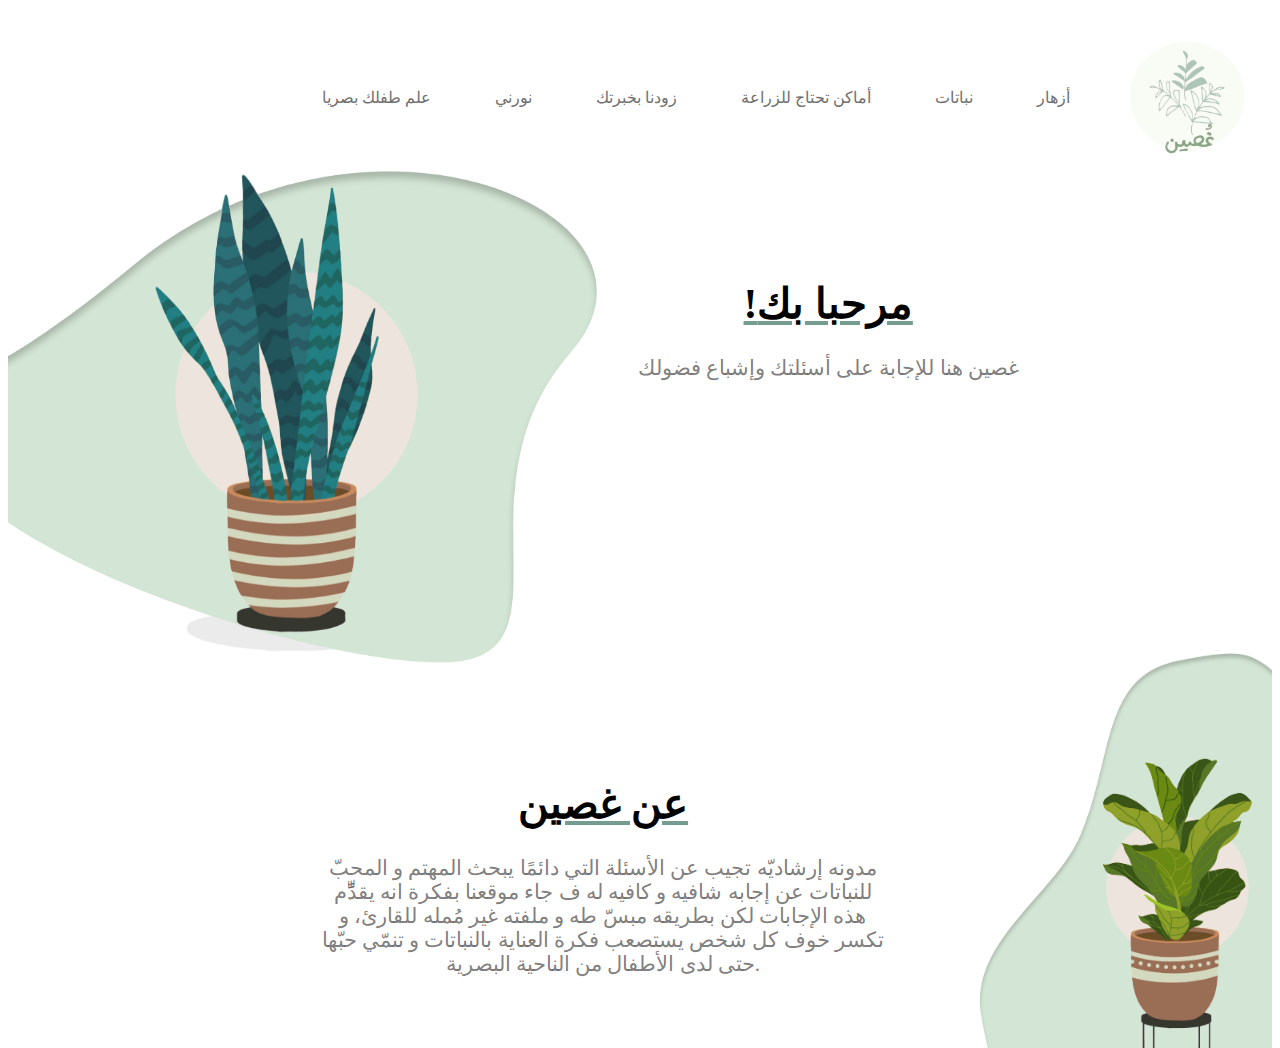
<file: index.html>
<!DOCTYPE html>
<html lang="en" dir="ltr">

<head>
  <meta charset="utf-8">
  <title>غصين</title>
  <link rel="icon" href="logo.png">
  <link rel="stylesheet" href="css/style.css">
  <style>
  body{
    background: none;
  }
  </style>
</head>

<body>
  <a href="index.html"> <img class="logo" src="logo.png" alt="logo" width="170" hieght="170"></a>
  <nav>
    <a href="Flowers.html">أزهار</a>
    <div class="dropdown">
      <button class="dropbtn">نباتات
      </button>
      <div class="dropdown-content">
        <a href="khindex.html">نباتات خارجية</a>
        <a href="Dindex.html">نباتات داخلية</a>
        <a href="eat.html">نباتات صالحة للأكل</a>
      </div>
    </div>
    <a href="needCultivation.html">أماكن تحتاج للزراعة</a>
    <a href="addPlant.html">زودنا بخبرتك</a>
    <div class="dropdown">
      <button class="dropbtn" onclick="window.location='home.html';">نورني
      </button>
      <div class="dropdown-content">
        <a href="distroy.html">أخطاء تقتل النباتات</a>
        <a href="advantages.html">لماذا النباتات مهمة في حياتنا؟</a>
        <a href="advice.html">نصيحة عن التربة</a>
        <a href="name.html">كيف تسمي نباتاتك</a>
        <a href="clean.html">تنظيف النباتات</a>
        <a href="pests.html">مبيدات حشرية</a>
      </div>
    </div>
    <a href="child.html">علم طفلك بصريا</a>
  </nav>



<div class="top">
<img src="images/home_1.png" width="600" height="500">
<div class="top-p">
  <h1 class="underline-heading">!مرحبا بك </h1>
  <p>
    غصين هنا للإجابة على أسئلتك وإشباع فضولك
  </p>

</div>

</div>
  <div class="bottom">
    <img src="images/home_2.png"  width="300" height="400">
    <div class="top-p">
      <h1 class="underline-heading">عن غصين</h1>
      <p>
    مدونه إرشاديّه تجيب عن الأسئلة التي دائمًا يبحث المهتم و
    المحبّ للنباتات عن إجابه شافيه و كافيه له
    ف جاء موقعنا بفكرة انه يقدِّّم هذه الإجابات لكن بطريقه مبسّ طه و
    ملفته غير مُمله للقارئ، و تكسر خوف كل شخص يستصعب
    فكرة العناية بالنباتات و تنمّي حبّها حتى لدى الأطفال من الناحية
    البصرية.</p>
    </div>
  </div>
  <script src="js/index.js"></script>
</body>

</html>
</file>
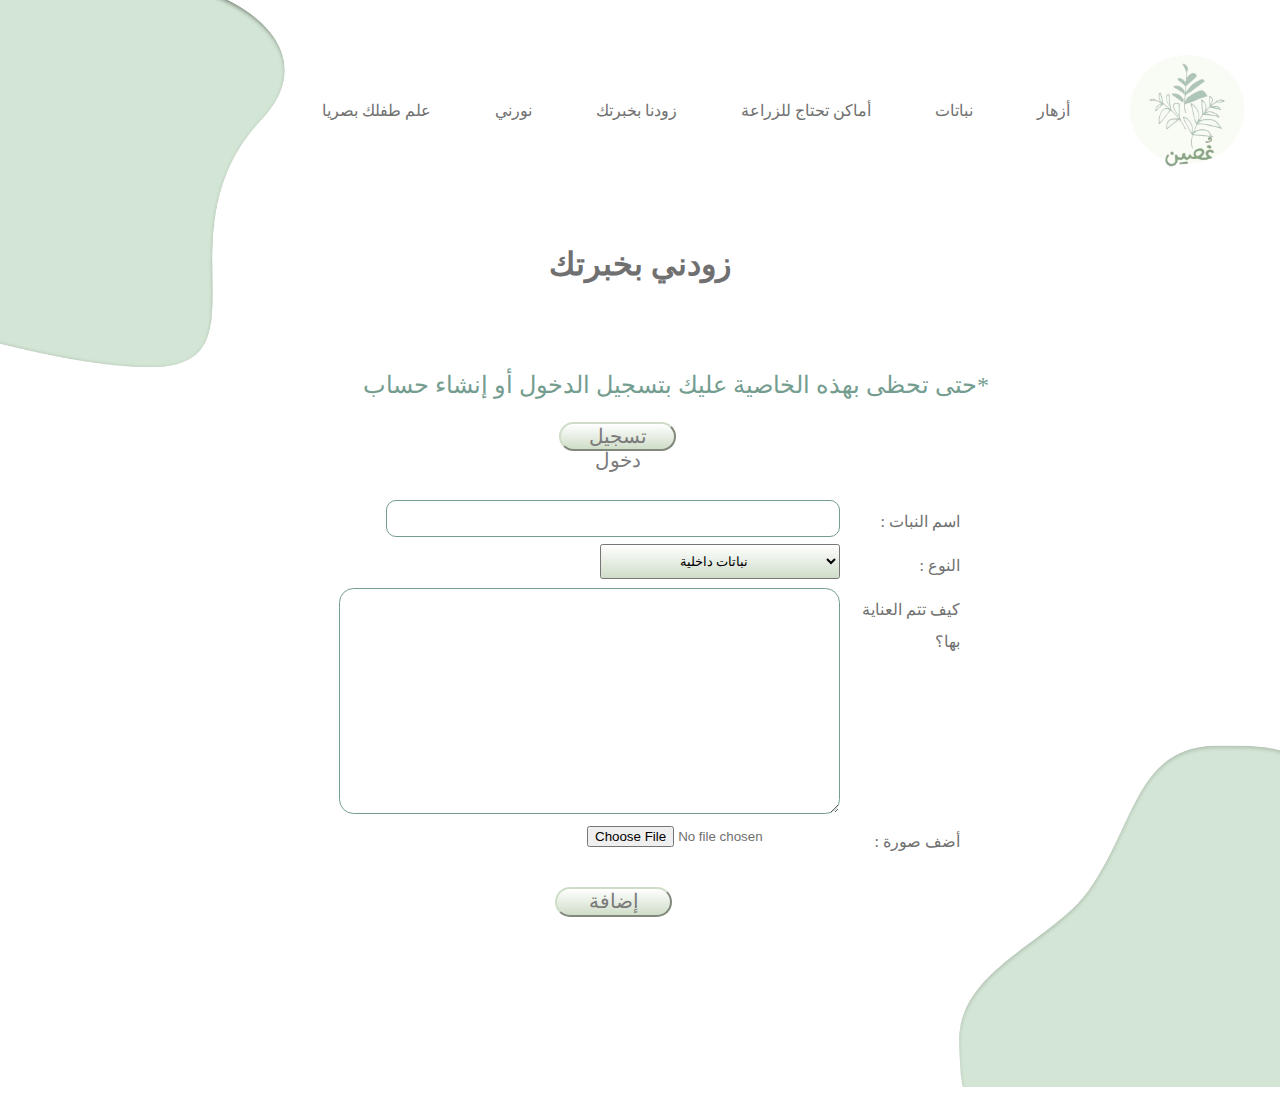
<file: addPlant.html>
<!DOCTYPE html>
<html lang="en" dir="ltr">

<head>
  <meta charset="utf-8">
  <title>زودنا بخبرتك</title>
  <link rel="icon" href="logo.png">
  <link rel="stylesheet" href="css/style.css">
  <script src="js/index.js"></script>
  <style>
  body{
    background-image: url(css/2.png);
  }
  </style>
</head>

<body>
  <a href="index.html"> <img class="logo" src="logo.png" alt="logo" width="170" hieght="170"></a>
  <nav>
    <a href="Flowers.html">أزهار</a>
    <div class="dropdown">
      <button class="dropbtn">نباتات
      </button>
      <div class="dropdown-content">
        <a href="khindex.html">نباتات خارجية</a>
        <a href="Dindex.html">نباتات داخلية</a>
        <a href="eat.html">نباتات صالحة للأكل</a>
      </div>
    </div>
    <a href="needCultivation.html">أماكن تحتاج للزراعة</a>
    <a href="addPlant.html">زودنا بخبرتك</a>
    <div class="dropdown">
      <button class="dropbtn" onclick="window.location='home.html';">نورني
      </button>
      <div class="dropdown-content">
        <a href="distroy.html">أخطاء تقتل النباتات</a>
        <a href="advantages.html">لماذا النباتات مهمة في حياتنا؟</a>
        <a href="advice.html">نصيحة عن التربة</a>
        <a href="name.html">كيف تسمي نباتاتك</a>
        <a href="clean.html">تنظيف النباتات</a>
        <a href="pests.html">مبيدات حشرية</a>
      </div>
    </div>
    <a href="child.html">علم طفلك بصريا</a>
  </nav>

  <h1 class="heading">زودني بخبرتك</h1>
  <form class="bottom forms" action="#" method="post">
    <p class="text"> حتى تحظى بهذه الخاصية عليك بتسجيل الدخول أو إنشاء حساب*</p>
    <div class="log">
      <button class="Button" type="button" name="button" onclick="document.getElementById('id01').style.display='block'">تسجيل دخول</button>
    </div>
    <div class="row">
      <div class="col-1">
        <label for="plantName">: اسم النبات</label>
      </div>
      <div class="col-2">
        <input type="text" name="plantName" id="plantName">
      </div>
    </div>
    <div class="row">
      <div class="col-1">
        <label for="plantType">: النوع</label>
      </div>
      <div class="col-2">
        <select name="plantType" id="plantType">
          <option class="dropdown" value="">نباتات داخلية</option>
          <option class="dropdown" value="">نباتات خارجية</option>
          <option class="dropdown" value="">نباتات صالحة للأكل</option>
          <option class="dropdown" value="">أزهار</option>
        </select>
      </div>
    </div>
    <div class="row">
      <div class="col-1">
        <label for="plantCare">كيف تتم العناية بها؟</label>
      </div>
      <div class="col-2">
        <textarea name="plantCare" rows="10" cols="40"></textarea>
      </div>
    </div>
    <div class="row">
      <div class="col-1">
        <label for="plantImage">: أضف صورة</label>
      </div>
      <div class="col-2">
        <input type="file" name="plantImage" id="plantImage">
      </div>
    </div>
    <input type="submit" name="adding_submit" value="إضافة" class="Button">
  </form>

  <div id="id01" class="modal">
    <span onclick="document.getElementById('id01').style.display='none'" class="close" title="Close Modal">&times;</span>

    <div class="modal-content animate">
      <form class="" action="index.html" method="post">
        <fieldset>
          <legend>تسجيل الدخول</legend>
          <label for="email">البريد الالكتروني</label><br>
          <input type="email" name="email" id="email" required autofocus autocomplete placeholder="yourname@example.com"><br>
          <label for="psw">كلمة المرور</label><br>
          <input type="password" name="password" id="psw" required><br>
          <a href="#" onclick="login()">لا تملك حساب؟ انشاء حساب</a><br>
          <label>
            <input type="checkbox" checked="checked" name="remember"> تذكرني
          </label><br>
          <input class="Button" type="submit" name="signin_submit" value="دخول">
        </fieldset>
      </form>
    </div>
  </div>

  <div id="id02" class="modal">
    <span onclick="document.getElementById('id02').style.display='none'" class="close" title="Close Modal">&times;</span>

    <div class="modal-content">
      <form class="singnin" action="#" method="post">
        <fieldset>
          <legend>إنشاء حساب</legend>
          <label for="email">البريد الالكتروني</label><br>
          <input type="email" name="email" id="email1" required autofocus autocomplete placeholder="yourname@example.com"><br>
          <label for="psw">كلمة المرور</label><br>
          <input type="password" name="psw" id="psw1" required onkeyup='checkpass();'><br>
          <label for="psw_repeaat">أعد كلمة المرور</label><br>
          <input type="password" name="psw_repeaat" id="psw_repeaat1" required onkeyup='checkpass();'><br>
          <span id="msg"></span><br>
          <label>
            <input type="checkbox" checked="checked" name="remember"> تذكرني
          </label><br>
          <input class="Button" type="submit" name="signin_submit" value="إنشاء">
        </fieldset>
      </form>
    </div>
  </div>
  <script src="js/index.js"></script>
</body>

</html>
</file>
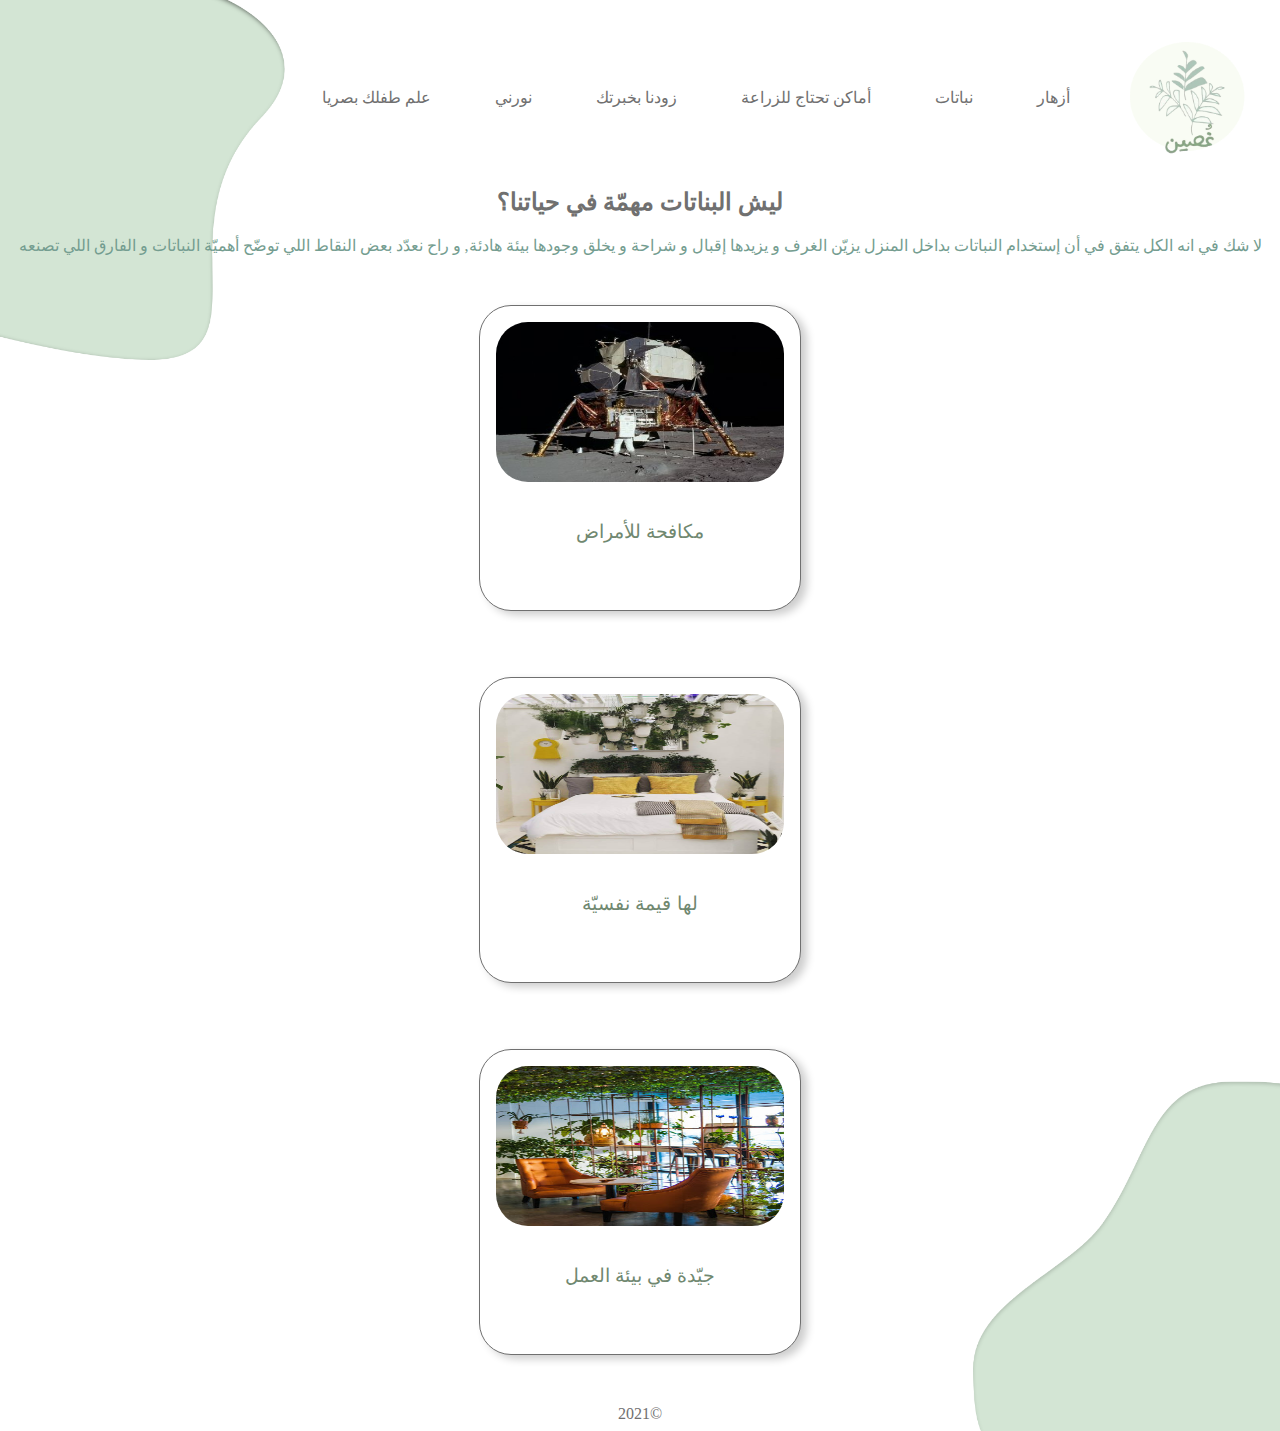
<file: advantages.html>
<!DOCTYPE html>

<html dir="rtl">

<head>

  <meta charset="utf-8">
  <title>اهميّة النباتات</title>
  <link rel="icon" href="logo.png">
  <link rel="stylesheet" href="/css/style.css">

</head>

<body>
  <a href="index.html"> <img class="logo" src="logo.png" alt="logo" width="170" hieght="170"></a>
  <nav>
    <a href="Flowers.html">أزهار</a>
    <div class="dropdown">
      <button class="dropbtn">نباتات
      </button>
      <div class="dropdown-content">
        <a href="khindex.html">نباتات خارجية</a>
        <a href="Dindex.html">نباتات داخلية</a>
        <a href="eat.html">نباتات صالحة للأكل</a>
      </div>
    </div>
    <a href="needCultivation.html">أماكن تحتاج للزراعة</a>
    <a href="addPlant.html">زودنا بخبرتك</a>
    <div class="dropdown">
      <button class="dropbtn" onclick="window.location='home.html';">نورني
      </button>
      <div class="dropdown-content">
        <a href="distroy.html">أخطاء تقتل النباتات</a>
        <a href="advantages.html">لماذا النباتات مهمة في حياتنا؟</a>
        <a href="advice.html">نصيحة عن التربة</a>
        <a href="name.html">كيف تسمي نباتاتك</a>
        <a href="clean.html">تنظيف النباتات</a>
        <a href="pests.html">مبيدات حشرية</a>
      </div>
    </div>
    <a href="child.html">علم طفلك بصريا</a>
  </nav>

  <div class="top details">
    <h2>ليش البناتات مهمّة في حياتنا؟</h2>
    <p>لا شك في انه الكل يتفق في أن إستخدام النباتات بداخل المنزل يزيّن الغرف و يزيدها إقبال و شراحة و يخلق
      وجودها بيئة هادئة, و راح
      نعدّد بعض النقاط اللي توضّح أهميّة النباتات و الفارق اللي تصنعه
    </p>
  </div>
  <table>
    <tbody>
      <tr>
        <td>
          <div class="card">
            <img src="images/NASA.jpg" style="width:90%" onclick="document.getElementById('id01').style.display='block'">
            <input type="button" value="مكافحة للأمراض" class="bold" onclick="document.getElementById('id01').style.display='block'">
            <div id="id01" class="modal">
              <span onclick="document.getElementById('id01').style.display='none'" class="close" title="Close Modal">×</span>
              <div class="modal-content animate">
                <h3 class="head-card">مكافحة للأمراض</h3>
                <p>في الثمانينات, بدأ ظهور إتجاه شائع في المباني اللي تم بناءها مع وضع كفاءة الطاقة في الإعتبار في جميع
                  أنحاء أوروبا و الولايات المتحدة
                  <br>
                  اشتمل هذا الإتجاه على عدد من الأعراض اللي لوحِظت في الأشخاص العاملين في هذه المباني مثل الحساسيّة
                  و الصداع و فقدان التركيز و سرعان ما ارتبطت هذه الظاهرة بسوء نوعيّة الهواء الداخلي و صارت تُعرف بإسم
                  ( متلازمة البناء المرضي SBS )
                  <br>
                  من ذاك الوقت و مسؤولين الصحّة في دائرة قلق بسبب تلوّث الهواء الداخلي و ما يسبّبه من مخاطر صحّية و تكلفة ماليّة نتيجة لذلك
                </p>
                <p> و في ذاك الوقت و عن طريق الصدفة, بدأت وكالة ناسا ببعض التجارب على النباتات المنزليّة في محاوولة
                  إيجاد طرق لإزالة السموم و التلوث, كانت ناسا تبحث عن طرق لحل المشاكل اللي تصير في المركبات الفضائيّة
                  و في الغلاف الجوّي المحتمل في المستقبل على النباتات و القمر, و كلاهما راح يشملان الناس في بيئة محكمة الإغلاق
                </p>
                <p>كان الدكتور ولفرتون عالمًا مشاركًا في أبحاث ناسا و اللي توصّلت إلى أن بعض النباتات المنزليّة
                  قادرة على تصفية و إزالة التلوّث بفعاليّة كبيرة مما أدى إلى زيادة كبيرة في جودة الهواء الداخلي
                  <br>
                  بعد هذا الخبر, نشر ولفرتون قائمة تضم 50 نباتًا منزليًا منظفة للهواء و كتابًا مجانيًا
                </p>
              </div>
            </div>
          </div>
        </td>
      </tr>

      <tr>
        <td>
          <div class="card">
            <img src="images/bedroom.jpg" style="width:90%" onclick="document.getElementById('id02').style.display='block'">
            <input type="button" value="لها قيمة نفسيّة" class="bold" onclick="document.getElementById('id02').style.display='block'">
            <div id="id02" class="modal">
              <span onclick="document.getElementById('id02').style.display='none'" class="close" title="Close Modal">×</span>
              <div class="modal-content animate">
                <h3 class="head-card">لها قيمة نفسيّة</h3>
                <p>ثقافيًا, تجعلنا النباتات نشعر بالراحة و من الممكن أن يكون لها إرتباط روحي قوي بمن حولنا, كإرتباط
                  النباتات و الأزهار في مناسباتنا السعيدة
                  <br>
                  أيضًا ممطن تساعد النباتات و الإعتناء بها في التخلّص من التوتّر اليومي و التخفيف من حدّته, و تقدر تسأل أي
                  بستاني
                  <br>
                  بالواقع .. قامت مجلّة UK Magazine world Gardeners World بهالشيء, و في يونيو قدّموا نتائج دراسة أُجريت على مستوى الدولة
                  و لخّصت إلى أن 80% من البستانيين أعلنوا أنهم " راضون عن الحياة " مقارنة بـ 67% من غير البستانيين,
                  <br>
                  إضافة لذلك .. وجدوا أن البستانيين أكثر إيجابيّة عقليًا, حيث وجدت دراسات أخرى أن زراعة النباتات كهواية
                  من أفضل الطرق لتحسين الصحّة العقليّة و الجسديّة في أي عمر
                  <br>
                  و من كثر الفارق اللي يصنعه وجود النباتات في الغرف, يقسم بعض الناس أن وجودها في غرفة النوم يحسّن نوعيّة نومهم
                </p>
              </div>
            </div>
          </div>
        </td>
      </tr>

      <tr>
        <td>
          <div class="card">
            <img src="images/houseplants.jpg" style="width:90%" onclick="document.getElementById('id03').style.display='block'">
            <input type="button" value="جيّدة في بيئة العمل" class="bold" onclick="document.getElementById('id03').style.display='block'">
            <div id="id03" class="modal">
              <span onclick="document.getElementById('id03').style.display='none'" class="close" title="Close Modal">×</span>
              <div class="modal-content animate">
                <h3 class="head-card">جيّدة في بيئة العمل</h3>
                <p>في المملكلة المتحدة وحدها, يُنفق سكّانها سنويًا أكثر من ملياري جنيه إسترليني على النباتات الداخلية
                  و الزهور المقطوفة, و ينفق الأوروبيّون 36 مليار يورو في جميع أنحاء أمريكا
                  <br>
                  <br>
                  هذا يعني انه نفقات النباتات منذ جيل الألفيّة في إزدياد من قِبل أفضل المطاعم و الفنادق في العالم
                  و تتميّز أكثر المباني لفتًا للنظر و التي لا تُنسى بالنباتات بطريقةٍ ما, لك أن تتخيّل أن المكاتب الأكثر
                  فاعليّة من حيث الإنتاجيّة و تقليل التغيّب تحتوي جميعها على نباتات كجزء من تصميم المبنى
                </p>

                <p>و لكل الأسباب المذكورة في المقالة, نقدر نقول بكل ثقة أن النباتات مفيدة لك .. سواءً في المنزل لراحتك أو
                  <br>
                  أو في بيئة عملك لتحفيزك, أو حتى في متجرك لجذب إنتباه و إقبال الزباين لك بكل رحابة صدر, و راح تستفيد
                  منها شخصيًا في كل الأحوال من خلال تحسين صحّتك الجسديّة و الحفاظ عليها و تعزيز صحّتك العقليّة
                </p>
              </div>
            </div>
          </div>
        </td>
      </tr>
      <script src="/js/index.js"></script>
    </tbody>
  </table>
  </div>
  <footer>&copy;2021</footer>
</body>

</html>
</file>
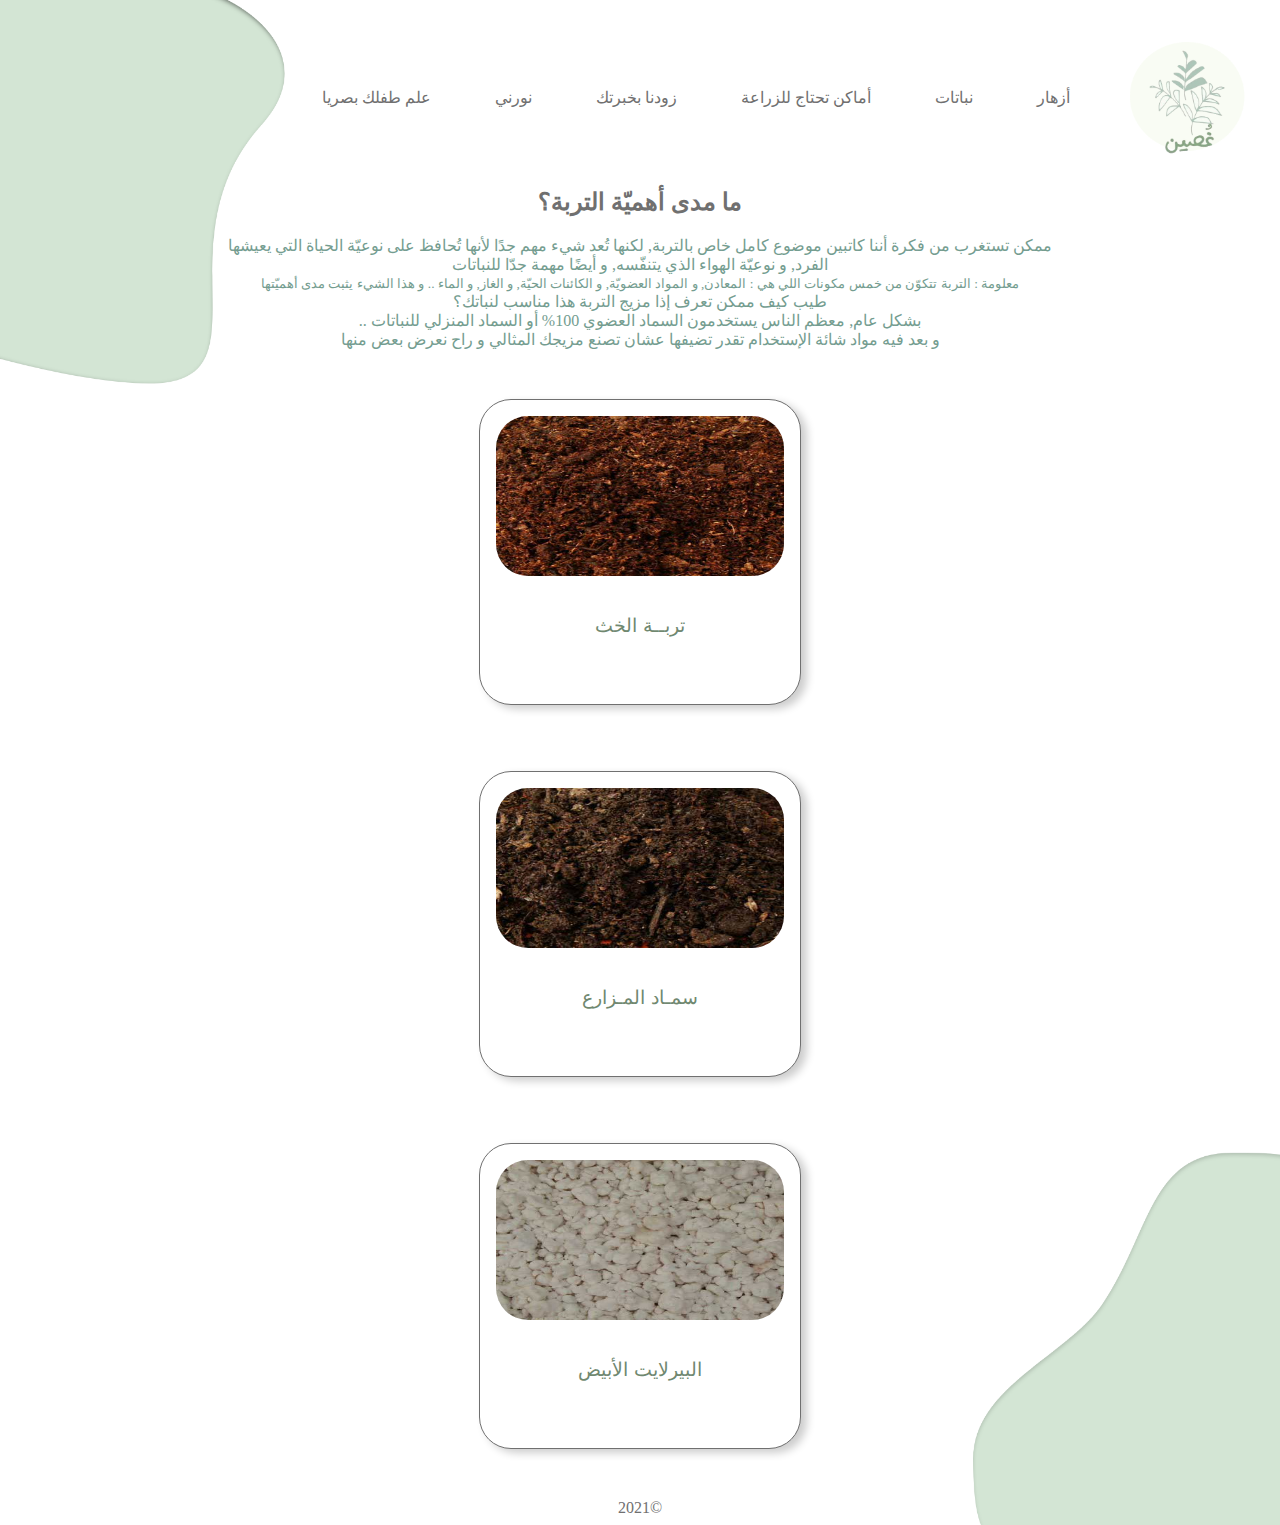
<file: advice.html>
<!DOCTYPE html>

<html dir="rtl">

<head>

  <meta charset="utf-8">
  <title>نصائح عن التربة </title>
  <link rel="icon" href="logo.png">
  <link rel="stylesheet" href="/css/style.css">

</head>

<body>
  <a href="index.html"> <img class="logo" src="logo.png" alt="logo" width="170" hieght="170"></a>
  <nav>
    <a href="Flowers.html">أزهار</a>
    <div class="dropdown">
      <button class="dropbtn">نباتات
      </button>
      <div class="dropdown-content">
        <a href="khindex.html">نباتات خارجية</a>
        <a href="Dindex.html">نباتات داخلية</a>
        <a href="eat.html">نباتات صالحة للأكل</a>
      </div>
    </div>
    <a href="needCultivation.html">أماكن تحتاج للزراعة</a>
    <a href="addPlant.html">زودنا بخبرتك</a>
    <div class="dropdown">
      <button class="dropbtn" onclick="window.location='home.html';">نورني
      </button>
      <div class="dropdown-content">
        <a href="distroy.html">أخطاء تقتل النباتات</a>
        <a href="advantages.html">لماذا النباتات مهمة في حياتنا؟</a>
        <a href="advice.html">نصيحة عن التربة</a>
        <a href="name.html">كيف تسمي نباتاتك</a>
        <a href="clean.html">تنظيف النباتات</a>
        <a href="pests.html">مبيدات حشرية</a>
      </div>
    </div>
    <a href="child.html">علم طفلك بصريا</a>
  </nav>

  <div class="top details">
    <h2>ما مدى أهميّة التربة؟</h2>
    <p>ممكن تستغرب من فكرة أننا كاتبين موضوع كامل خاص بالتربة, لكنها تُعد شيء مهم جدًا لأنها تُحافظ
      على نوعيّة الحياة التي يعيشها
      <br>
      الفرد, و نوعيّة الهواء الذي يتنفّسه, و أيضًا مهمة جدّا للنباتات
      <br>
      <small>معلومة : التربة تتكوّن من خمس مكونات اللي هي : المعادن, و المواد العضويّة,
        و الكائنات الحيّة, و الغاز, و الماء .. و هذا الشيء يثبت مدى أهميّتها
      </small>
      <br>
      طيب كيف ممكن تعرف إذا مزيج التربة هذا مناسب لنباتك؟
      <br>
      بشكل عام, معظم الناس يستخدمون السماد العضوي 100% أو السماد المنزلي للنباتات ..
      <br>
      و بعد فيه مواد
      شائة الإستخدام تقدر تضيفها عشان تصنع مزيجك المثالي و راح نعرض بعض منها
    </p>
  </div>
  <table>
    <tbody>
      <tr>
        <td>
          <div class="card">
            <img src="images/peat.jpg" style="width:90%" onclick="document.getElementById('id01').style.display='block'">
            <input type="button" value="تربــة الخث" class="bold" onclick="document.getElementById('id01').style.display='block'">
            <div id="id01" class="modal">
              <span onclick="document.getElementById('id01').style.display='none'" class="close" title="Close Modal">×</span>
              <div class="modal-content animate">
                <h3 class="head-card">تربــة الخث</h3>
                <p>تُعتبر وسيلة نمو إستثنائيّة لجمع النباتات المنزليّة تقريبًا , ممّا يوفّر الرطوبة المثاليّة و الاحتفاظ بالمغذيات
                  , يُعتبر رائع للزراعة المنزليّة, بما أنه رخيص و متوفّر بسهولة في غالبيّة المحلّات .. حتى أنه المزيج الأكثر
                  احتمالًا في الوجود
                </p>
              </div>
            </div>
          </div>
        </td>
      </tr>

      <tr>
        <td>
          <div class="card">
            <img src="images/horse-manure.jpg" style="width:90%" onclick="document.getElementById('id02').style.display='block'">
            <input type="button" value="سمـاد المـزارع" class="bold" onclick="document.getElementById('id02').style.display='block'">
            <div id="id02" class="modal">
              <span onclick="document.getElementById('id02').style.display='none'" class="close" title="Close Modal">×</span>
              <div class="modal-content animate">
                <h3 class="head-card">سماد المزارع</h3>
                <p>يُعتبر روث الخيول أو سماد المزارع طريقة رائعة لتحسين أو إضافة وسط نمو مختار, فهو يحتفظ بالماء و يُضيف
                  عدد كبير من العناصر الغذائيّة المختلفة
                  <br>
                  طيب كيف تعرف انه هذا هو المنشود؟ بكل بساطة تشم رائحته, له رائحة ترابيّة خفيفة و ممكن حلوة .. ما تكون
                  رائحته كريهه .. بمعنى أوضح إذا ما كنت مرتاح لحمله بين يديك , فهو مو جاهز
                </p>
              </div>
            </div>
          </div>
        </td>
      </tr>

      <tr>
        <td>
          <div class="card">
            <img src="images/Perlite.jpg" style="width:90%" onclick="document.getElementById('id03').style.display='block'">
            <input type="button" value="البيرلايت الأبيض" class="bold" onclick="document.getElementById('id03').style.display='block'">
            <div id="id03" class="modal">
              <span onclick="document.getElementById('id03').style.display='none'" class="close" title="Close Modal">×</span>
              <div class="modal-content animate">
                <h3 class="head-card">البيرلايت الأبيض</h3>
                <p>يُحسّن البيرلايت الصرف و لكنه أيضًا يحتفظ ببعض الماء في شكله الطبيعي لأنه كثيف و شكله كالحجر الصغير,
                  لكن بمجرد تسخينه يتوسًع .. ممكن تعتقد أنه ثقيل لكنه بالواقع خفيف جدًا , و يتم إستخدام كميّات قليلة منه
                </p>
              </div>
            </div>
          </div>
        </td>
      </tr>
    </tbody>
  </table>
  </div>
  <script src="/js/index.js"></script>
  <footer>&copy;2021</footer>
</body>

</html>
</file>
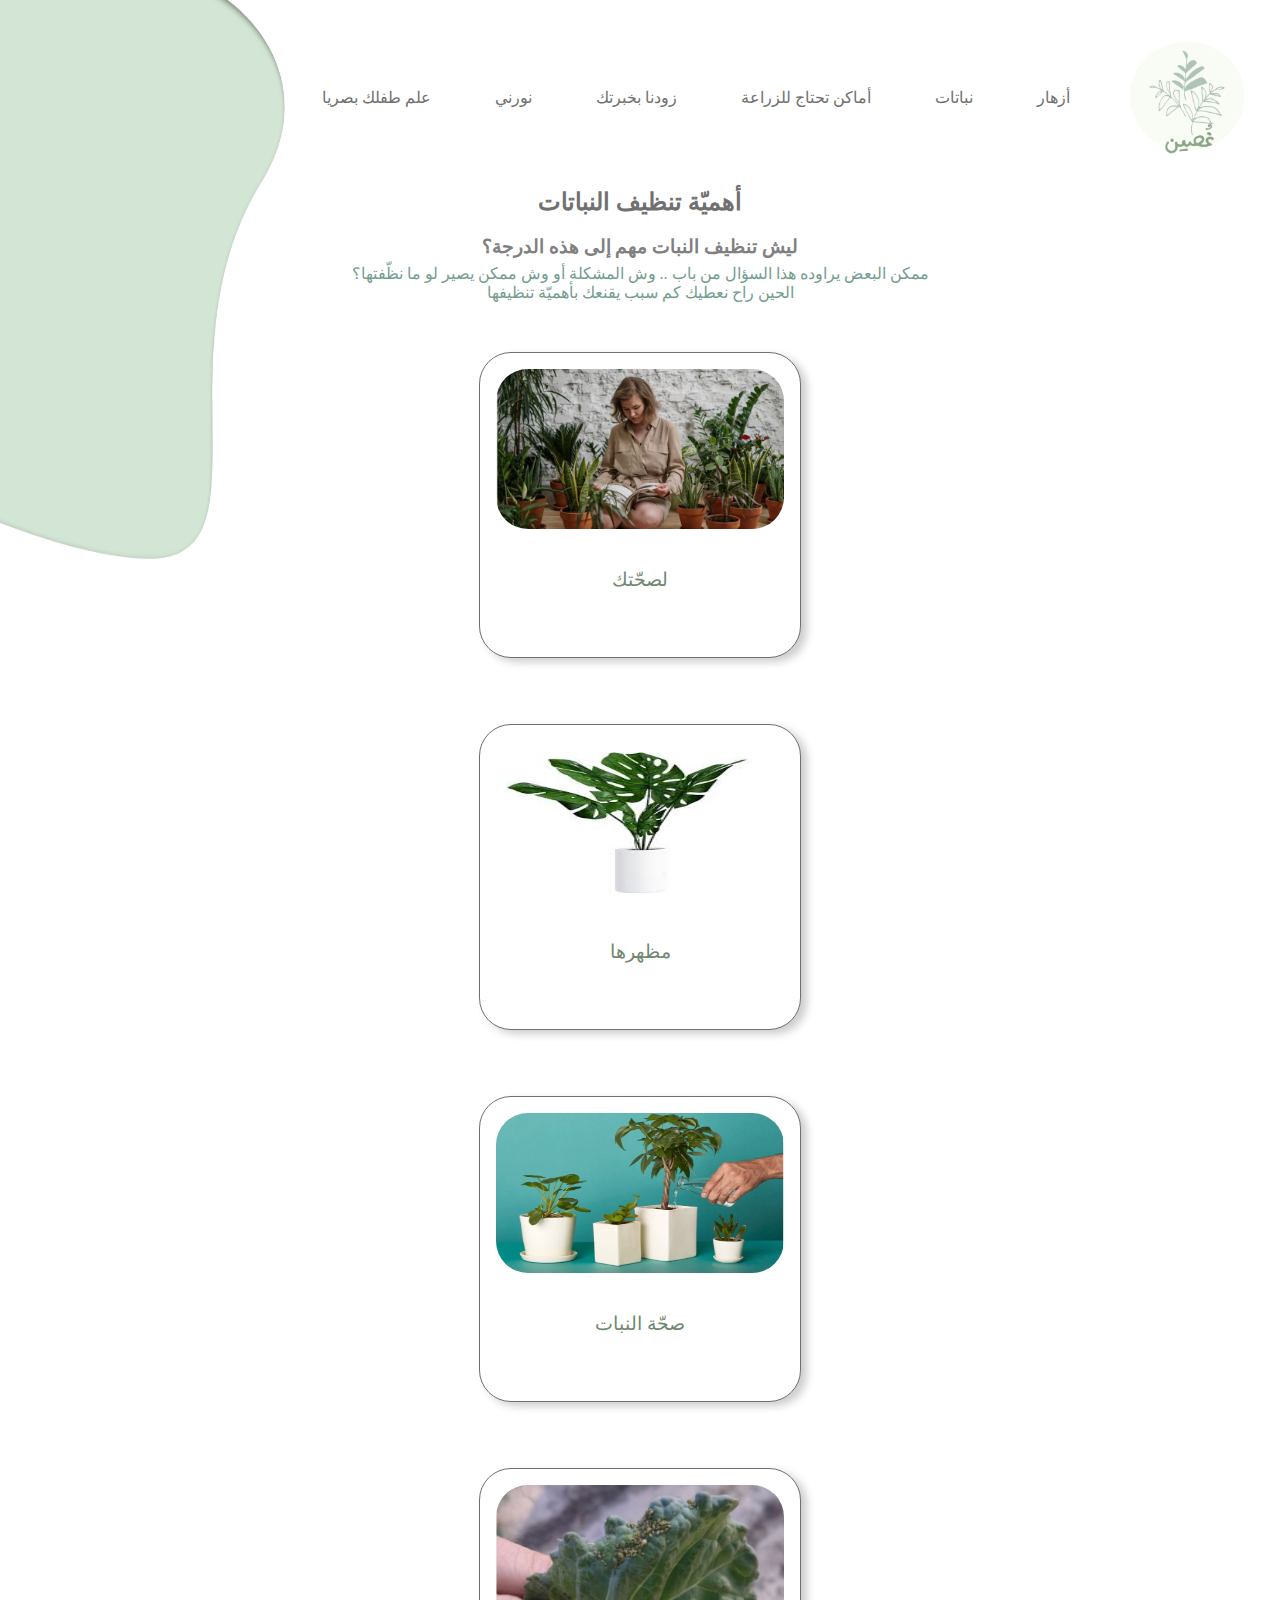
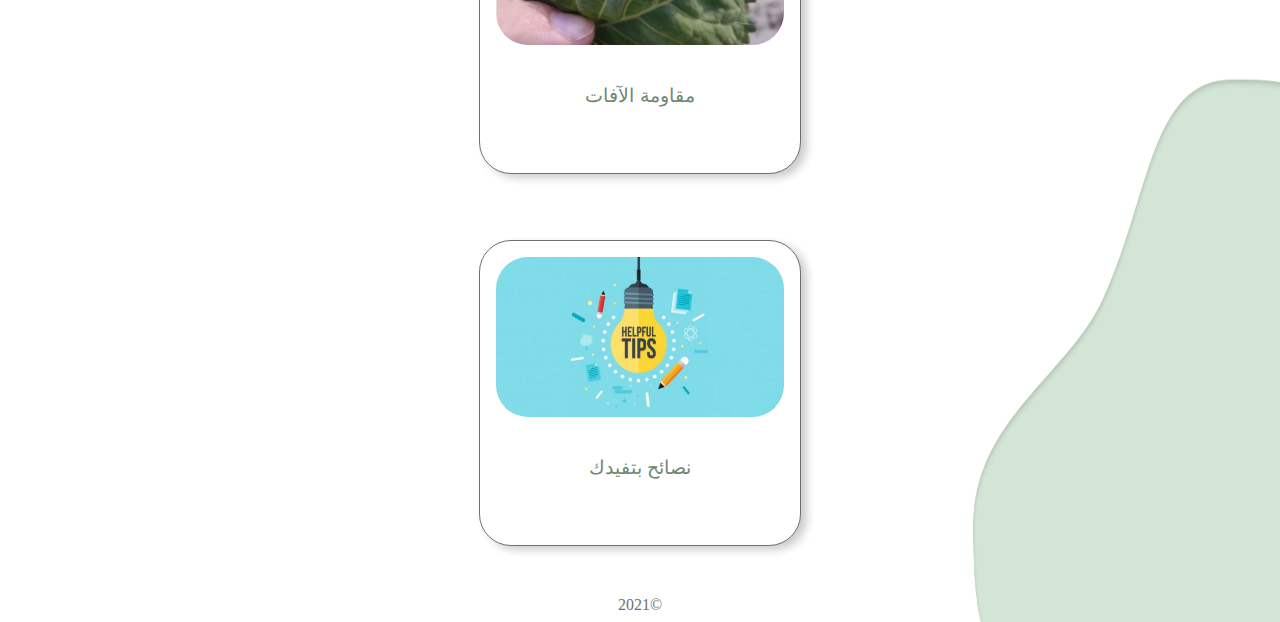
<file: clean.html>
<!DOCTYPE html>

<html dir="rtl">

<head>

  <meta charset="utf-8">
  <title>تنظيف النباتات</title>
  <link rel="icon" href="logo.png">
  <link rel="stylesheet" href="/css/style.css">

</head>

<body>
  <a href="index.html"> <img class="logo" src="logo.png" alt="logo" width="170" hieght="170"></a>
  <nav>
    <a href="Flowers.html">أزهار</a>
    <div class="dropdown">
      <button class="dropbtn">نباتات
      </button>
      <div class="dropdown-content">
        <a href="khindex.html">نباتات خارجية</a>
        <a href="Dindex.html">نباتات داخلية</a>
        <a href="eat.html">نباتات صالحة للأكل</a>
      </div>
    </div>
    <a href="needCultivation.html">أماكن تحتاج للزراعة</a>
    <a href="addPlant.html">زودنا بخبرتك</a>
    <div class="dropdown">
      <button class="dropbtn" onclick="window.location='home.html';">نورني
      </button>
      <div class="dropdown-content">
        <a href="distroy.html">أخطاء تقتل النباتات</a>
        <a href="advantages.html">لماذا النباتات مهمة في حياتنا؟</a>
        <a href="advice.html">نصيحة عن التربة</a>
        <a href="name.html">كيف تسمي نباتاتك</a>
        <a href="clean.html">تنظيف النباتات</a>
        <a href="pests.html">مبيدات حشرية</a>
      </div>
    </div>
    <a href="child.html">علم طفلك بصريا</a>
  </nav>

  <div class="top details">
    <h2>أهميّة تنظيف النباتات</h2>
    <h3 style="text-align: center; color:gray">ليش تنظيف النبات مهم إلى هذه الدرجة؟</h3>
    <p>ممكن البعض يراوده هذا السؤال من باب .. وش المشكلة أو وش ممكن يصير لو ما نظّفتها؟
      <br>
      الحين راح نعطيك كم سبب يقنعك بأهميّة تنظيفها
    </p>
  </div>

  <table>
    <tbody>
      <tr>
        <td>
          <div class="card">
            <img src="images/health.jpeg" style="width:90%" onclick="document.getElementById('id01').style.display='block'">
            <input type="button" value="لصحّتك" class="bold" onclick="document.getElementById('id01').style.display='block'">
            <div id="id01" class="modal">
              <span onclick="document.getElementById('id01').style.display='none'" class="close" title="Close Modal">×</span>
              <div class="modal-content animate">
                <h3 class="head-card">لصحّتك</h3>
                <p>مثل ما تعرف أن النباتات مفيدة لنا, لأنها تنتج الأكسجين و تقلّل من البكتيريا المحمولة في الهواء و تزيل
                  السموم الضارة من الهاوء .. و فوق كل ذا لها تأثير إيجابي على مزاجنا !
                  <br>
                  لكن كل هالتأثيرات ممكن تقل في حال كانت النباتات متسخة
                </p>
              </div>
            </div>
          </div>
        </td>
      </tr>

      <tr>
        <td>
          <div class="card">
            <img src="images/plantsOfClean.jfif" style="width:90%" onclick="document.getElementById('id02').style.display='block'">
            <input type="button" value="مظهرها" class="bold" onclick="document.getElementById('id02').style.display='block'">
            <div id="id02" class="modal">
              <span onclick="document.getElementById('id02').style.display='none'" class="close" title="Close Modal">×</span>
              <div class="modal-content animate">
                <h3 class="head-card">مظهرها</h3>
                <p>بالنسبة لمعظم الناس ممكن يكون هذا السبب الرئيسي للعناية بالنباتات, و بالنسبه للجزء الأكبر
                  احنا كبشر نحبّ نعيش في مكان لطيف يخلّينا نحسّ بتحسّن .. و نفس الشيء ينطبق على زوّار المكان اللي يحتوي نباتات
                </p>
              </div>
            </div>
          </div>
        </td>
      </tr>

      <tr>
        <td>
          <div class="card">
            <img src="images/health-of-plants.jpeg" style="width:90%" onclick="document.getElementById('id03').style.display='block'">
            <input type="button" value="صحّة النبات" class="bold" onclick="document.getElementById('id03').style.display='block'">
            <div id="id03" class="modal">
              <span onclick="document.getElementById('id03').style.display='none'" class="close" title="Close Modal">×</span>
              <div class="modal-content animate">
                <h3 class="head-card">صحّة النبات</h3>
                <p>كل نبات ما يُعد صحّي الا إذا كان خالي من الغبار, و الأفضل انه تكون بالخارج .. معرّضة للهواء
                  الطلق و أشعة الشمس و هذا يحفّز عمليّة البناء الضوئي .. لكن إذا كانت مغطاة بالغبار فراح تقلّ كميّة
                  الضوء اللي راح يوصل له
                </p>
              </div>
            </div>
          </div>
        </td>
      </tr>

      <tr>
        <td>
          <div class="card">
            <img src="images/afa.jpeg" style="width:90%" onclick="document.getElementById('id04').style.display='block'">
            <input type="button" value="مقاومة الآفات" class="bold" onclick="document.getElementById('id04').style.display='block'">
            <div id="id04" class="modal">
              <span onclick="document.getElementById('id04').style.display='none'" class="close" title="Close Modal">×</span>
              <div class="modal-content animate">
                <h3 class="head-card">مقاومة الآفات</h3>
                <p>و هذا شيء بديهي, راح يكون من السهل إنتشار الآفات عليها بما أنها غير مُدارة</p>

                <br>
                <p class="paragrapgh">طيب, و بعد ما صار عندك الوعي الكافي لأهميّة تنظيف النباتات راح نعطيك كم طريقة
                  راح تفيدك في هذه الشغلة
                </p>
                <p>1- دش داخلي : و هذه أسهل طريقة , و هي أنك تغسلها برفق .. لكن لازم يكون الماء دافئ, و ما فيه
                  أي حاجة لإستخدام الصابون
                </p>
                <p>2- دش لكن بالهواء الطلق : و هذه مهمّة البيئة, إذا كانت درجة الحرارة دافئة و ما كان الطقس عاصف
                  بشكل مفرط .. فـ ليش لا؟
                </p>
                <p>3- قطعة قماش مبلّلة : مثل النباتات الكبيرة صعب يتم نقلها, تقدر تكتفي بقطعة قماش مبلّلة لأداء المهمة</p>
                <p>4- البخاخ : و هذه الطريقة الشائعة, و هي أنك تستخدم بخّاخات لتنظيف الأوراق, و هذا
                  خيار مناسب للنباتات ذات الأشواك مثل الصبّار
                </p>
              </div>
            </div>
          </div>
        </td>
      </tr>

      <tr>
        <td>
          <div class="card">
            <img src="images/helpful.jpeg" style="width:90%" onclick="document.getElementById('id05').style.display='block'">
            <input type="button" value="نصائح بتفيدك" class="bold" onclick="document.getElementById('id05').style.display='block'">
            <div id="id05" class="modal">
              <span onclick="document.getElementById('id05').style.display='none'" class="close" title="Close Modal">×</span>
              <div class="modal-content animate">
                <h3 style="color:darkgreen">نصائح بتفيدك</h3>
                <p>طيب, و بعد ما صار عندك الوعي الكافي لأهميّة تنظيف النباتات راح نعطيك كم طريقة
                  راح تفيدك في هذه الشغلة
                </p>
                <p>1- دش داخلي : و هذه أسهل طريقة , و هي أنك تغسلها برفق .. لكن لازم يكون الماء دافئ, و ما فيه
                  أي حاجة لإستخدام الصابون
                </p>
                <p>2- دش لكن بالهواء الطلق : و هذه مهمّة البيئة, إذا كانت درجة الحرارة دافئة و ما كان الطقس عاصف
                  بشكل مفرط .. فـ ليش لا؟
                </p>
                <p>3- قطعة قماش مبلّلة : مثل النباتات الكبيرة صعب يتم نقلها, تقدر تكتفي بقطعة قماش مبلّلة لأداء المهمة</p>
                <p>4- البخاخ : و هذه الطريقة الشائعة, و هي أنك تستخدم بخّاخات لتنظيف الأوراق, و هذا
                  خيار مناسب للنباتات ذات الأشواك مثل الصبّار
                </p>
              </div>
            </div>
          </div>
        </td>
      </tr>
    </tbody>
  </table>
  </div>
  <script src="/js/index.js"></script>
  <footer>&copy;2021</footer>
</body>

</html>
</file>
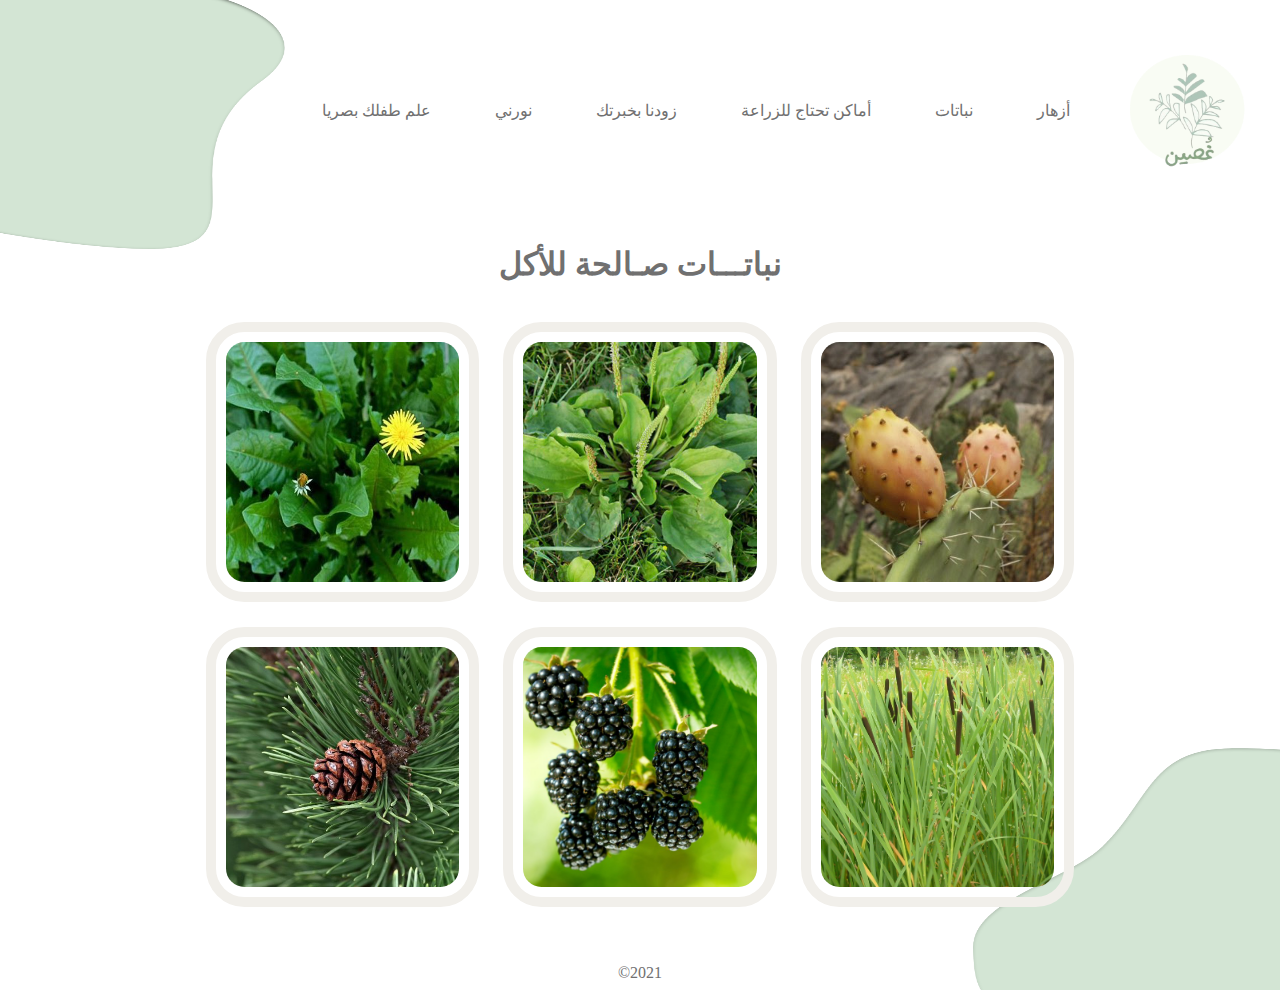
<file: eat.html>
<!DOCTYPE html>
<html lang="en" dir="ltr">

<head>
  <title> نباتات صالحة للأكل </title>
  <link rel="stylesheet" href="/css/Dstyle.css" />
  <link rel="stylesheet" href="/css/style.css">
  <meta charset="utf-8">
  <link rel="icon" href="logo.png">


</head>

<body>

  <a href="index.html"> <img class="logo" src="logo.png" alt="logo" width="170" hieght="170"></a>
  <nav>
    <a href="Flowers.html">أزهار</a>
    <div class="dropdown">
      <button class="dropbtn">نباتات
      </button>
      <div class="dropdown-content">
        <a href="khindex.html">نباتات خارجية</a>
        <a href="Dindex.html">نباتات داخلية</a>
        <a href="eat.html">نباتات صالحة للأكل</a>
      </div>
    </div>
    <a href="needCultivation.html">أماكن تحتاج للزراعة</a>
    <a href="addPlant.html">زودنا بخبرتك</a>
    <div class="dropdown">
      <button class="dropbtn" onclick="window.location='home.html';">نورني
      </button>
      <div class="dropdown-content">
        <a href="distroy.html">أخطاء تقتل النباتات</a>
        <a href="advantages.html">لماذا النباتات مهمة في حياتنا؟</a>
        <a href="advice.html">نصيحة عن التربة</a>
        <a href="name.html">كيف تسمي نباتاتك</a>
        <a href="clean.html">تنظيف النباتات</a>
        <a href="pests.html">مبيدات حشرية</a>
      </div>
    </div>
    <a href="child.html">علم طفلك بصريا</a>
  </nav>

  <h1 class="heading"> نباتـــات صـالحة للأكل </h1>
  <div class="gallery-grid">
    <figure class="gallery-frame">

      <img class="gallery-img" src="images/eatimg/hnd.jpg" onclick="document.getElementById('id01').style.display='block'" />
      <img class="gallery-img" src="images/eatimg/lsa.jpg" onclick="document.getElementById('id02').style.display='block'" />
      <img class="gallery-img" src="images/eatimg/sba.jpg" onclick="document.getElementById('id03').style.display='block'" />
      <img class="gallery-img" src="images/eatimg/sno.jpg" onclick="document.getElementById('id04').style.display='block'" />
      <img class="gallery-img" src="images/eatimg/tot'.jpg" onclick="document.getElementById('id05').style.display='block'" />
      <img class="gallery-img" src="images/eatimg/bot.jpg" onclick="document.getElementById('id06').style.display='block'" />

    </figure>
  </div>

  <div id="id01" class="modal">

    <span onclick="document.getElementById('id01').style.display='none'" class="close" title="Close Modal">&times;</span>

    <div class="modal-content animate">


      <div>
        <h2> نبات الهندباء </h2>
        <p> من أسهل النباتات البرية الصالحة للأكل في هذه القائمة هو نبات الهندباء البرية، وقد يتم العثور عليه في كل مكان في الحديقة الخاصة بك، وفي الغابة، وأحيانا ينمو بين الشقوق في الخرسانة، وفي الربيع تظهر براعم صفراء زاهية، والنبات بأكمله صالح
          للأكل مثل الجذور والأوراق والأزهار، فيمكنك أن تأكل كل شيء نيئا أو تطبخه لتزيل المرارة،
          ويمكنك غلى النبات وتناول المشروب، واستخدام الزهرة كمزيج لسلطة الهندباء
          ، ونبات الهندباء غني بفيتامين (أ) وفيتامين (ج)، وبيتا كاروتين
        </p>
      </div>
    </div>
  </div>


  <div id="id02" class="modal">

    <span onclick="document.getElementById('id02').style.display='none'" class="close" title="Close Modal">&times;</span>

    <div class="modal-content animate">

      <h2> لسان الحمل </h2>
      <p> مثل الهندباء والبرسيم، يعتبر لسان الحمل من النباتات البرية التي عادة تنمو في كل مكان تقريبا تجد فيه جميع الأعشاب، كما تعلمون ، فيمكنك اختيار الأوراق الخضراء الممزقة وترك سيقان الزهور الطويلة، فيمكن استخدامها مع بعض الزبدة والثوم تماما كما
        تفعل مع الخضراوات الورقية الأخرى، كما أن لسان الحمل الذي يعتبر من النباتات البرية لديه صفات طبية متأصلة كذلك، ويتم استخدام الأوراق الطازجة كاملة على شكل كمدات، وتفرك الأوراق على أجزاء من الجسم التي لدغتها الحشرات، أو استخدامها
        على الحروق، حيث أن الأوراق سوف تعمل على تخفيف آثارها وتوقف نزيف الجروح الطفيفة.
      </p>
    </div>
  </div>

  <div id="id03" class="modal">

    <span onclick="document.getElementById('id03').style.display='none'" class="close" title="Close Modal">&times;</span>

    <div class="modal-content animate">
      <h2> الصبار الكمثري الشائك </h2>
      <p>
        الصبار الكمثري الشائك الذي يعد من العناصر الأساسية في النظام الغذائي في المكسيك وأمريكا الوسطى منذ مئات السنين يعد نباتا لذيذا وغذائيا يساعدك على البقاء على قيد الحياة إذا كنت تقطعت بك السبل في الصحراء، فقط قم بإزالة الأشواك بعناية على الجلد
        الخارجي (وإلا سوف تشعر بأنك تبلع نمسا)، وثمار الصبار الكمثري الشائك تنضج في أواخر الصيف، وتبدو ككمثرى حمراء أو أرجوانية (ومن هنا الاسم) ويمكن أن تؤكل كفاكهة،
        ويمكن إعداد بعض الشرائح من النبات وتناوله مثل الخضار النيئ أو المغلي أو المقلي، وعادة ما تكون بتلات
        الزهرة من اللون الأصفر أو الوردي أو الأرجواني أو الأحمر، ويمكن أيضا تناولها في السلطة.
      </p>

    </div>
  </div>

  <div id="id04" class="modal">

    <span onclick="document.getElementById('id04').style.display='none'" class="close" title="Close Modal">&times;</span>

    <div class="modal-content animate">
      <h2> الصنوبر </h2>
      <p>
        هناك اكثر من مية نوع من الصنوبر بعض أنواع الصنوبر من النباتات البرية التي لديها بذور صالحة للأكل كبيرة (مكسرات) لذيذة تماما، ويمكنك أيضا استخدام الإبر للأغراض الطبية، فقط أضيفي بعض إبر الصنوبر إلى الماء المغلي لصنع الشاي الغني بفيتامين أ
        وفيتامين ج، حتى أن بعض الناس قد استخدموه غلي أو تحمير اللحاء الأبيض الداخلي من أن تناوله، واستخدموا
        حبوب اللقاح كمكثف للشوربات واليخنة، مع الحذر أن بعض أنواع الصنوبر سامة
      </p>

    </div>
  </div>

  <div id="id05" class="modal">

    <span onclick="document.getElementById('id05').style.display='none'" class="close" title="Close Modal">&times;</span>

    <div class="modal-content animate">
      <h2> التوت الأسود </h2>
      <p>
        التوت الأسود من النباتات البرية التي تستطيع أن تأكلها إذا وجدته في البرية، فالتوت الأسود البري هو آمن بنسبة 100 ٪ للأكل وسهل التعرف عليه، والتوت الأسود لديه فروع حمراء مع أشواك طويلة، وأوراق خضراء خشنة، وزهور بيضاء مع 5 بتلات، وإذا عثرت على
        التوت الأسود في البرية، فقد عثرت على الذهب، والتوت الأسود هو أفضل بكثير من أي شيء،
        وهو متاح الآن وسوف تشتريه من المتاجر، وينضج التوت من أغسطس إلى سبتمبر
      </p>

    </div>
  </div>

  <div id="id06" class="modal">

    <span onclick="document.getElementById('id06').style.display='none'" class="close" title="Close Modal">&times;</span>

    <div class="modal-content animate">
      <h2> عشب البوط </h2>
      <p>
        عشب البوط هو عشب ينمو بجانب البرك والمستنقعات، وهو واحد من النباتات البرية الصالحة للأكل الأقل شهرة، وعادة ما يتم العثور على عشب البوط بالقرب من حواف الأراضي الرطبة في المياه العذبة، ومعظم عشب البوط صالح ،فيمكنك غلي الجذور أو تناولها نيئة،
        ويمكنك أيضا تناول معظم ساق النبات، وأفضل جزء من الساق هو القريب من القاع حيث يكون النبات أبيض بشكل رئيسي، فيمكنك إما غلى الساق أو أكل الساق نيء،
        ويمكنك أيضا غلي أوراق الشجر وأكلها كما تفعل مع غيرها من الخضراوات، وعلى الرغم من أن رأس البذرة قد يشبه الذرة،
        إلا أنها ليست صالحة للأكل، ومع ذلك، يمكنك الإحتفاظ بالرؤوس وتمزيقها لاستخدامها كمادة في صنع النار
      </p>

    </div>
  </div>

  <script type="text/javascript" src="/js/index.js"></script>

  <footer>&copy;2021</footer>

</body>

</html>
</file>
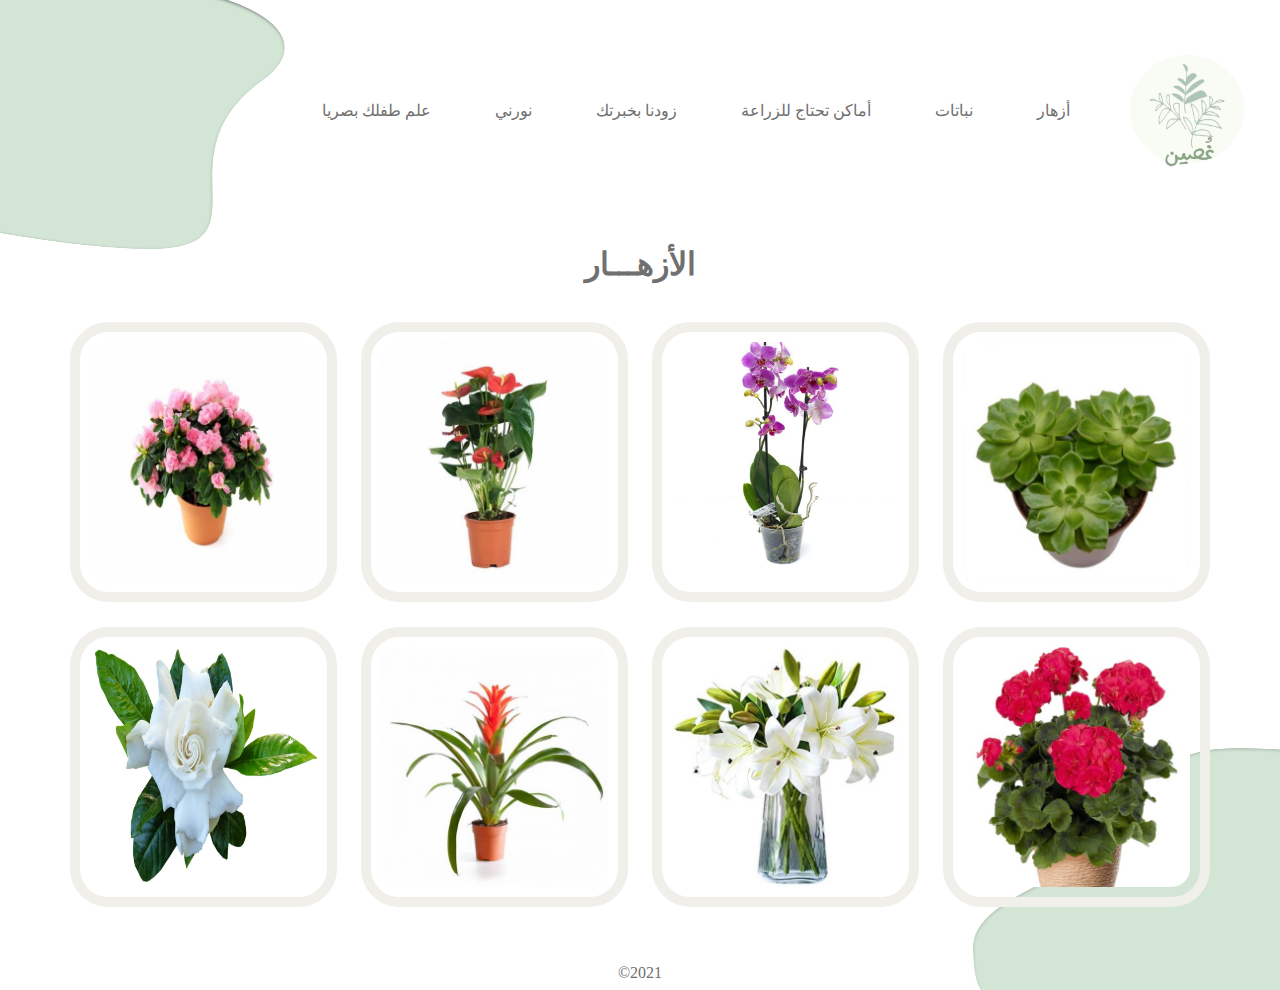
<file: Flowers.html>
<!DOCTYPE html>
<html>

<head>
  <title> الأزهار</title>
  <link rel="icon" href="logo.png">
  <link rel="stylesheet" href="css/Dstyle.css" />
  <link rel="stylesheet" href="css/style.css">
</head>

<body>

  <a href="index.html"> <img class="logo" src="logo.png" alt="logo" width="170" hieght="170"></a>
  <nav>
    <a href="Flowers.html">أزهار</a>
    <div class="dropdown">
      <button class="dropbtn">نباتات
      </button>
      <div class="dropdown-content">
        <a href="khindex.html">نباتات خارجية</a>
        <a href="Dindex.html">نباتات داخلية</a>
        <a href="eat.html">نباتات صالحة للأكل</a>
      </div>
    </div>
    <a href="needCultivation.html">أماكن تحتاج للزراعة</a>
    <a href="addPlant.html">زودنا بخبرتك</a>
    <div class="dropdown">
      <button class="dropbtn" onclick="window.location='home.html';">نورني
      </button>
      <div class="dropdown-content">
        <a href="distroy.html">أخطاء تقتل النباتات</a>
        <a href="advantages.html">لماذا النباتات مهمة في حياتنا؟</a>
        <a href="advice.html">نصيحة عن التربة</a>
        <a href="name.html">كيف تسمي نباتاتك</a>
        <a href="clean.html">تنظيف النباتات</a>
        <a href="pests.html">مبيدات حشرية</a>
      </div>
    </div>
    <a href="child.html">علم طفلك بصريا</a>
  </nav>

  <h1 class="heading">الأزهـــار</h1>
  <div class="gallery-grid">
    <figure class="gallery-frame">


      <img class="gallery-img" src="images/ازاليا.jpg" onclick="getmodal('id01');" />

      <img class="gallery-img" src="images/انتوريوم.jpg" onclick="getmodal('id02');" />

      <img class="gallery-img" src="images/اوركيد.jpg" onclick="getmodal('id03');" />

      <img class="gallery-img" src="images/ايشيفيريا.jpg" onclick="getmodal('id04');"/>

      <img class="gallery-img" src="images/جاردينيا.jpg" onclick="getmodal('id05');"/>

      <img class="gallery-img" src="images/قوزمينيا.jpg" onclick="getmodal('id06');" />

      <img class="gallery-img" src="images/الزنبق.jpg" onclick="getmodal('id07');" />

      <img class="gallery-img" src="images/اللانتانا.jpg" onclick="getmodal('id08');" />

    </figure>
  </div>

  <div id="id01" class="modal">

    <span onclick="document.getElementById('id01').style.display='none'" class="close" title="Close Modal">&times;</span>

    <div class="modal-content animate">
      <h2> ازاليا </h2>
      <h3> الـري</h3>
      <p> يجب بقاء تربتها رطبة باستمرار مع عدم اغراقها بالماء، ويفضل رش أوراقها برذاذ الماء كونها محبة للرطوبة مع تجنب رش الأزهار </p>

      <h3> الإضاءة</h3>
      <p> تحتاج ضوء ساطع مرشح مثل ضوء النافذة أو الانارة الصناعية للغرفة </p>

      <h3> درجة الحرارة </h3>
      <p> تحتاج جو معتدل إلى بارد يناسبها درجة حرارة الغرفة الطبيعية حتى 25 درجة مئوية </p>


    </div>
  </div>

  <div id="id02" class="modal">

    <span onclick="document.getElementById('id02').style.display='none'" class="close" title="Close Modal">&times;</span>

    <div class="modal-content animate">
      <h2> انتوريوم </h2>

      <h3> الـري</h3>
      <p> لا يتم ريها إلا بعد جفاف التربة جزئياً، ويفضل رش أوراقها برذاذ الماء باستمرار كونها محبة للرطوبة </p>

      <h3> الإضاءة</h3>
      <p> تحتاج ضوء ساطع إلى متوسط مثل ضوء النافذة أو الانارة الصناعية للغرفة </p>

      <h3> درجة الحرارة </h3>
      <p> تحتاج إلى جو معتدل يناسبها درجة حرارة الغرفة الطبيعية حتى 25 درجة مئوية </p>

    </div>
  </div>

  <div id="id03" class="modal">

    <span onclick="document.getElementById('id03').style.display='none'" class="close" title="Close Modal">&times;</span>

    <div class="modal-content animate">
      <h2> اوركيد </h2>
      <h3> الـري</h3>
      <p> لا يتم ريها إلا بعد جفاف التربة جزئياً، مع المحافظة على رطوبة جذورها وعدم تركها تجف تماماً </p>

      <h3> الإضاءة</h3>
      <p> تحتاج ضوء ساطع مرشح مثل ضوء النافذة </p>

      <h3> درجة الحرارة </h3>
      <p> تحتاج إلى جو معتدل مائل للبرودة، ويناسبها درجة حرارة الغرفة الطبيعية </p>

    </div>
  </div>

  <div id="id04" class="modal">

    <span onclick="document.getElementById('id04').style.display='none'" class="close" title="Close Modal">&times;</span>

    <div class="modal-content animate">
      <h2>ايشيفيريا</h2>
      <h3> الـري</h3>
      <p> لا يتم ريها إلا بعد جفاف التربة </p>
      <h3> الإضاءة</h3>
      <p> تحتاج ضوء ساطع مرشح مثل ضوء النافذة أو الانارة الصناعية للغرفة </p>
      <h3> درجة الحرارة </h3>
      <p> تحتاج إلى جو معتدل يناسبها درجة حرارة الغرفة الطبيعية، والجو الدافئ حتى 30 درجة مئوية</p>

    </div>
  </div>

  <div id="id05" class="modal">

    <span onclick="document.getElementById('id05').style.display='none'" class="close" title="Close Modal">&times;</span>

    <div class="modal-content animate">
      <h2> جاردينيا </h2>
      <h3> الـري</h3>
      <p>لا يتم ريها إلا بعد جفاف التربة جزئياً، تجنب الجفاف التام للتربة، ويفضل رش أوراقها برذاذ الماء كونها محبة للرطوبة مع تجنب رش الأزهار </p>
      <h3> الإضاءة</h3>
      <p> تحتاج ضوء ساطع مرشح مثل ضوء النافذة أو الانارة الصناعية للغرفة </p>
      <h3> درجة الحرارة </h3>
      <p> تحتاج جو معتدل إلى بارد يناسبها درجة حرارة الغرفة الطبيعية حتى 20 درجة مئوية </p>


    </div>
  </div>

  <div id="id06" class="modal">

    <span onclick="document.getElementById('id06').style.display='none'" class="close" title="Close Modal">&times;</span>

    <div class="modal-content animate">
      <h2> قوزمينيا </h2>
      <h3> الـري</h3>
      <p>لا يتم ريها إلا بعد جفاف التربة جزئياً، ويفضل رش أوراقها برذاذ الماء من فترة لاخرى كونها محبة للرطوبة </p>
      <h3> الإضاءة</h3>
      <p> تحتاج ضوء ساطع مرشح مثل ضوء النافذة أو الانارة الصناعية للغرفة</p>
      <h3> درجة الحرارة </h3>
      <p>تحتاج إلى جو معتدل يناسبها درجة حرارة الغرفة الطبيعية، والجو الدافئ حتى 30 درجة مئوية </p>
    </div>
  </div>

  <div id="id07" class="modal">

    <span onclick="document.getElementById('id07').style.display='none'" class="close" title="Close Modal">&times;</span>

    <div class="modal-content animate">
      <h2> الزنبق </h2>
      <h3> الـري</h3>
      <p> يفضل رشها برذاذ الماء من فترة لاخرى كونها محبة للرطوبة </p>
      <h3> الإضاءة</h3>
      <p> تحتاج ضوء ساطع الى متوسط مرشح مثل ضوء النافذة او الإنارة الصناعية للغرفة </p>
      <h3> درجة الحرارة </h3>
      <p> تحتاج جو بارد تناسبها درجة حرارة بين 3 و 10 درجة مئوي </p>
    </div>
  </div>

  <div id="id08" class="modal">

    <span onclick="document.getElementById('id08').style.display='none'" class="close" title="Close Modal">&times;</span>

    <div class="modal-content animate">
      <h2> اللانتانا </h2>
      <h3> الـري</h3>
      <p> لا يتم ريّها إلا بعد جفاف التربة جزئيا </p>

      <h3> الإضاءة</h3>
      <p> تحتاج ضوء ساطع مرشح مثل ضوء النافذ </p>

      <h3> درجة الحرارة </h3>
      <p> تحتاج إلى جو معتدل يناسبها درجة حرارة الغرفة الطبيعية، والجو الدافئ حتى 30 درجة مئوية</p>
    </div>
  </div>
  <script type="text/javascript" src="js/index.js"></script>

  <footer>&copy;2021</footer>
</body>

</html>
</file>
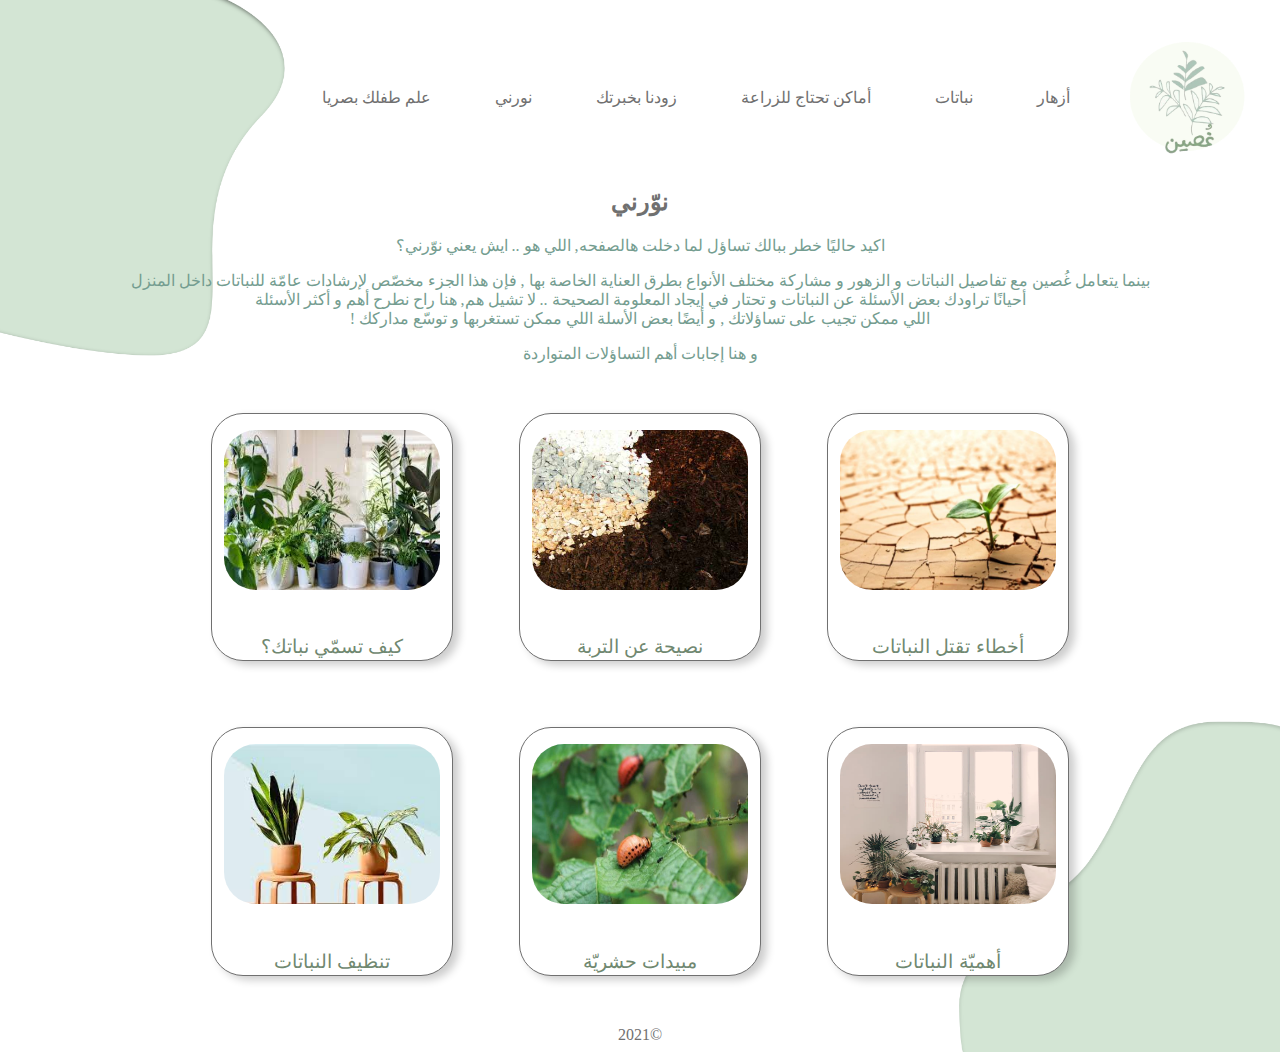
<file: home.html>
<!DOCTYPE html>
<html dir="rtl">

<head>

  <meta charset="utf-8">
  <title>نوّرني</title>
  <link rel="icon" href="logo.png">
  <link rel="stylesheet" href="/css/style.css">
  <style>
    body {
      background-image: url(css/2.png);
    }
  </style>
</head>

<body>
  <a href="index.html"> <img class="logo" src="logo.png" alt="logo" width="170" hieght="170"></a>
  <nav>
    <a href="Flowers.html">أزهار</a>
    <div class="dropdown">
      <button class="dropbtn">نباتات
      </button>
      <div class="dropdown-content">
        <a href="khindex.html">نباتات خارجية</a>
        <a href="Dindex.html">نباتات داخلية</a>
        <a href="eat.html">نباتات صالحة للأكل</a>
      </div>
    </div>
    <a href="needCultivation.html">أماكن تحتاج للزراعة</a>
    <a href="addPlant.html">زودنا بخبرتك</a>
    <div class="dropdown">
      <button class="dropbtn" onclick="window.location='home.html';">نورني
      </button>
      <div class="dropdown-content">
        <a href="distroy.html">أخطاء تقتل النباتات</a>
        <a href="advantages.html">لماذا النباتات مهمة في حياتنا؟</a>
        <a href="advice.html">نصيحة عن التربة</a>
        <a href="name.html">كيف تسمي نباتاتك</a>
        <a href="clean.html">تنظيف النباتات</a>
        <a href="pests.html">مبيدات حشرية</a>
      </div>
    </div>
    <a href="child.html">علم طفلك بصريا</a>
  </nav>

  <div class="top details">
    <h2>نوّرني</h2>
    <p>اكيد حاليًا خطر ببالك تساؤل لما دخلت هالصفحه, اللي هو .. ايش يعني نوّرني؟</p>
    <p>بينما يتعامل غُصين مع تفاصيل النباتات و الزهور و مشاركة مختلف الأنواع بطرق العناية الخاصة بها ,
      فإن هذا الجزء مخصّص لإرشادات عامّة للنباتات داخل المنزل
      <br>
      أحيانًا تراودك بعض الأسئلة عن النباتات و تحتار في إيجاد المعلومة الصحيحة .. لا تشيل هم, هنا راح نطرح أهم و أكثر الأسئلة
      <br>
      اللي ممكن تجيب على تساؤلاتك , و أيضًا بعض الأسلة اللي ممكن تستغربها و توسّع مداركك !
    </p>
    <p>و هنا إجابات أهم التساؤلات المتواردة</p>
    </div>

    <table>
      <tbody>
        <tr>
          <td>
            <div class="home card">
              <img src="images/des.jpeg" style="width:90%" onclick="window.location.href = 'distroy.html';">
              <input type="button" value="أخطاء تقتل النباتات" class="bold" onclick="window.location.href = 'distroy.html';">
            </div>
          </td>

          <td>
            <div class="home card">
              <img src="images/variousplant.jpg" style="width:90%" onclick="window.location.href = 'advice.html';">
              <input type="button" value="نصيحة عن التربة" class="bold" onclick="window.location.href = 'advice.html';">
          </td>

          <td>
            <div class="home card">
              <img src="images/images.jfif" style="width:90%" onclick="window.location.href = 'name.html';">
              <input type="button" value="كيف تسمّي نباتك؟" class="bold" onclick="window.location.href = 'name.html';">
            </div>
          </td>
        </tr>

        <tr>
          <td>
            <div class="home card">
              <img src="images/plants.jpg" style="width:90%" onclick="window.location.href = 'advantages.html';">
              <input type="button" value="أهميّة النباتات" class="bold" onclick="window.location.href = 'advantages.html';">
            </div>
          </td>

          <td>
            <div class="home card">
              <img src="images/pes.jpeg" style="width:90%" onclick="window.location.href = 'pests.html';">
              <input type="button" value="مبيدات حشريّة" class="bold" onclick="window.location.href = 'pests.html';">
            </div>
          </td>

          <td>
            <div class="home card">
              <img src="images/clean.jfif" style="width:90%" onclick="window.location.href = 'clean.html';">
              <input type="button" value="تنظيف النباتات" class="bold" onclick="window.location.href = 'clean.html';">
            </div>
          </td>
        </tr>
      </tbody>
    </table>
  </div>
</body>
<script src="/js/index.js"></script>
<footer>&copy;2021</footer>
</body>

</html>
</file>
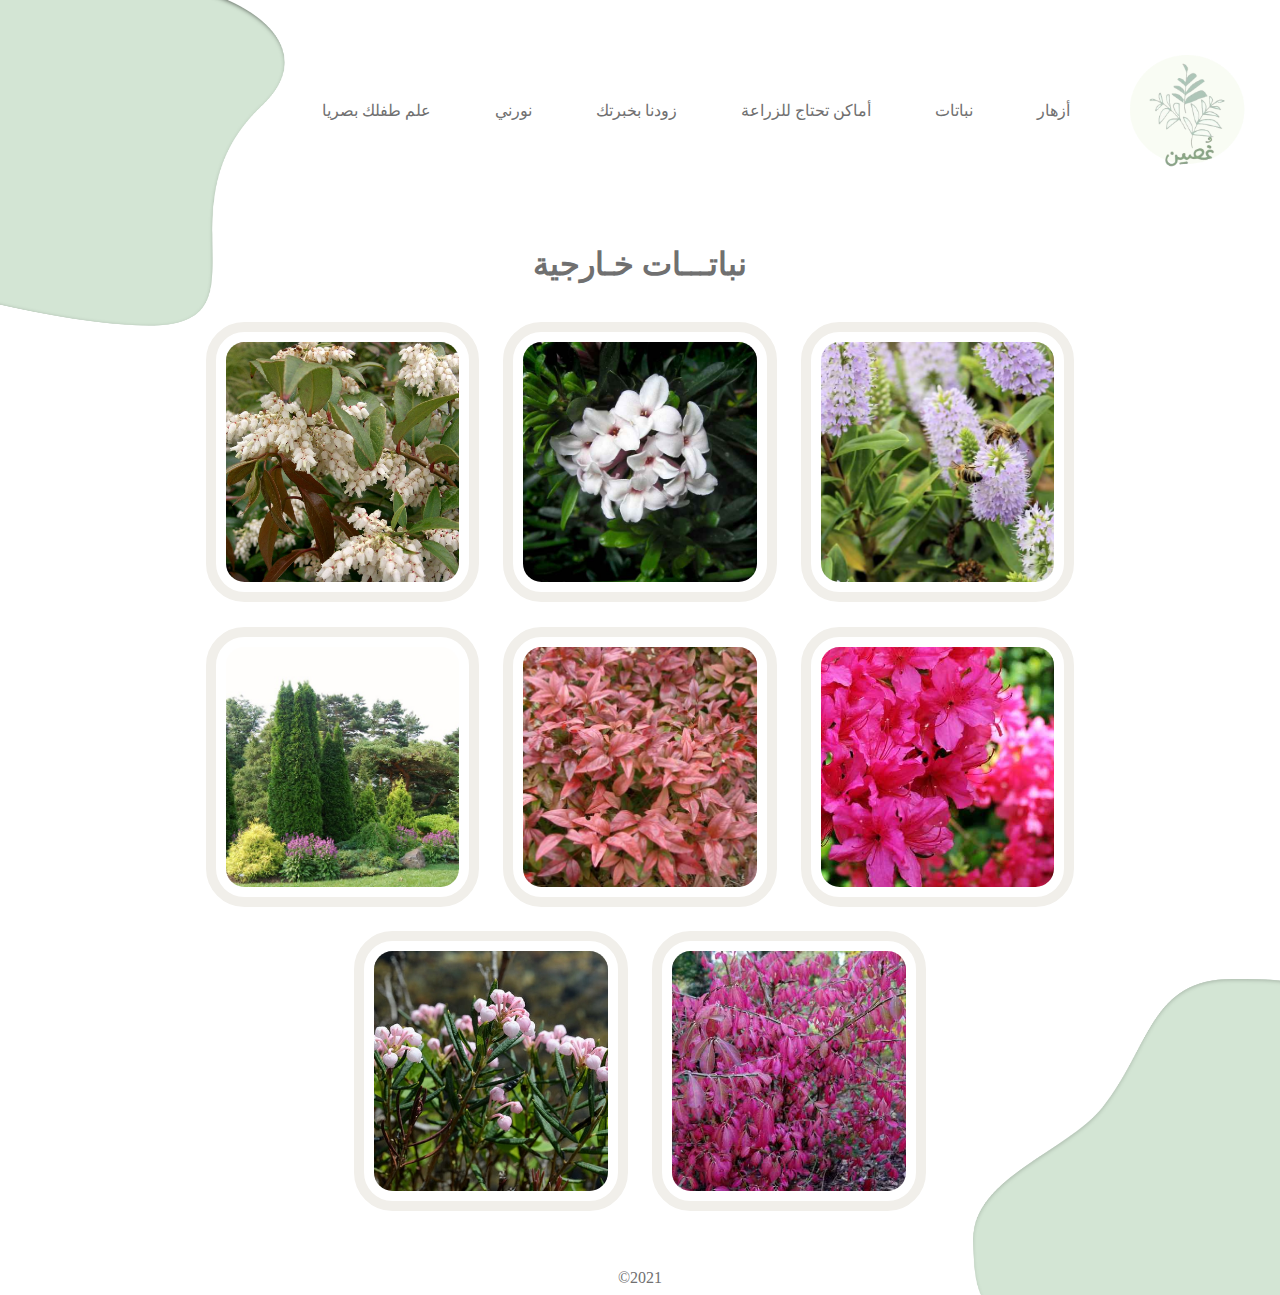
<file: khindex.html>
<!DOCTYPE html>
<html>

<head>
  <title> نباتات خـارجية </title>
  <link rel="stylesheet" href="css/Dstyle.css" />
  <link rel="stylesheet" href="css/style.css" />
  <meta charset="utf-8">
  <link rel="icon" href="logo.png">
</head>

<body>


  <a href="index.html"> <img class="logo" src="logo.png" alt="logo" width="170" hieght="170"></a>
  <nav>
    <a href="Flowers.html">أزهار</a>
    <div class="dropdown">
      <button class="dropbtn">نباتات
      </button>
      <div class="dropdown-content">
        <a href="khindex.html">نباتات خارجية</a>
        <a href="Dindex.html">نباتات داخلية</a>
        <a href="eat.html">نباتات صالحة للأكل</a>
      </div>
    </div>
    <a href="needCultivation.html">أماكن تحتاج للزراعة</a>
    <a href="addPlant.html">زودنا بخبرتك</a>
    <div class="dropdown">
      <button class="dropbtn" onclick="window.location='home.html';">نورني
      </button>
      <div class="dropdown-content">
        <a href="distroy.html">أخطاء تقتل النباتات</a>
        <a href="advantages.html">لماذا النباتات مهمة في حياتنا؟</a>
        <a href="advice.html">نصيحة عن التربة</a>
        <a href="name.html">كيف تسمي نباتاتك</a>
        <a href="clean.html">تنظيف النباتات</a>
        <a href="pests.html">مبيدات حشرية</a>
      </div>
    </div>
    <a href="child.html">علم طفلك بصريا</a>
  </nav>


  <h1 class="heading"> نباتـــات خـارجية</h1>
  <div class="gallery-grid">
    <figure class="gallery-frame">

      <img class="gallery-img" src="images/khimg/le.jpg" onclick="document.getElementById('id01').style.display='block'" />



      <img class="gallery-img" src="images/khimg/dv.jpg" onclick="document.getElementById('id02').style.display='block'" />


      <img class="gallery-img" src="images/khimg/h.jpg" onclick="document.getElementById('id03').style.display='block'" />



      <img class="gallery-img" src="images/khimg/sa.jpg" onclick="document.getElementById('id04').style.display='block'" />



      <img class="gallery-img" src="images/khimg/nan.jpg" onclick="document.getElementById('id05').style.display='block'" />



      <img class="gallery-img" src="images/khimg/al.jpg" onclick="document.getElementById('id06').style.display='block'" />



      <img class="gallery-img" src="images/khimg/and.jpg" onclick="document.getElementById('id07').style.display='block'" />



      <img class="gallery-img" src="images/khimg/md.jpg" onclick="document.getElementById('id08').style.display='block'" />


    </figure>
  </div>

  <div id="id01" class="modal">

    <span onclick="document.getElementById('id01').style.display='none'" class="close" title="Close Modal">&times;</span>

    <div class="modal-content animate">
      <h2> ليوكوتو </h2>

      <p> هذه هي الشجيرة الصغيرة المثالية دائمة الخضرة للظل </p>

      <h3> وممــيزاتها</h3>
      <p>
      <ul>
        <li> أطراف السيقان الملونة </li>
        <li> في الخريف تتحول الأوراق إلى ظلال خريفية نابضة بالحياة </li>
        <li> تتدلى نورات من زهور بيضاء على شكل جرة من سيقانها في الربيع</li>

      </ul>
      </p>

    </div>
  </div>

  <div id="id02" class="modal">

    <span onclick="document.getElementById('id02').style.display='none'" class="close" title="Close Modal">&times;</span>

    <div class="modal-content animate">
      <h2> الدافني </h2>
      <p> فالزهور المعطرة الغنية علاج للحواس من الربيع وحتى الخريف </p>

      <h3> وممــيزاتها</h3>
      <p>
      <ul>
        <li> طبيعة نمو كثيفة ، يصل ارتفاعها وانتشارها إلى أقل من متر واحد فقط</li>
        <li> تعد هذه الخضرة الفاتنة مثالية لحاوية أو حدود بجوار منطقة جلوس مستخدمة كثيراً </li>
      </ul>
      </p>

    </div>
  </div>

  <div id="id03" class="modal">

    <span onclick="document.getElementById('id03').style.display='none'" class="close" title="Close Modal">&times;</span>

    <div class="modal-content animate">
      <h2> الهيبي </h2>
      <p> تأتي الهيبي في جميع الأشكال والألوان والأحجام ، مما يجعلها من أفضل الشجيرات الصغيرة دائمة الخضرة للشمس ، خاصة في التربة السهلة التصريف </p>

      <h3> وممــيزاتها</h3>
      <p>
      <ul>
        <li>تتميز هيبي الملكة الفضية بأوراقها الملونة المتنوعة وزهورها البنفسجية</li>
        <li> للحصول على تلون أكثر أناقة ، جرب هيبي ضوء النجم ذو الهوامش الضيقة والفضية للأوراق وتنسيق الأزهار البيضاء </li>
        <li> تعد هذه الشجيرات الصغيرة دائمة الخضرة مثالية لجذب النحل والفراشات </li>
      </ul>
      </p>

    </div>
  </div>


  <div id="id04" class="modal">

    <span onclick="document.getElementById('id04').style.display='none'" class="close" title="Close Modal">&times;</span>

    <div class="modal-content animate">
      <h2> الصنوبريات </h2>
      <p> هي نباتات دائمة الخضرة قليلة الخدمة ولا تحتاج إلى رعاية إضافية بمجرد إنشائها. ولديها تنوع الألوان </p>
      <h3> وممــيزاتها</h3>
      <p>
      <ul>
        <li> جرب السرو الغربي في حاويات على جانبي المدخل. مع شكلها المستدير بشكل طبيعي</li>
        <li> يعد الأرز الياباني مفيداً في توفير لون موسمي دائم الخضرة </li>
        <li> للحصول على مظهر أكثر خشونة ، ابحث عن الصنوبر القزم لأوراقها التي تشبه الإبرة </li>
      </ul>
      </p>
    </div>
  </div>



  <div id="id05" class="modal">

    <span onclick="document.getElementById('id05').style.display='none'" class="close" title="Close Modal">&times;</span>

    <div class="modal-content animate">
      <h2> الناندين المستأنس </h2>
      <p> ينمو هذا الصنف القزم ليبلغ طوله 45 سم (18 بوصة) وانتشار بطول 60 سم (24 بوصة) لديك شجيرة صغيرة لجميع المواسم</p>
      <h3> وممــيزاتها</h3>
      <p>

      <ul>
        <li> يحتفظ النبات شبه دائم الخضرة ببعض أوراقه خلال فصل الشتاء ، خاصة في المواقع المعتدلة ، ولكنه يظهر أيضًا بعض التغييرات في أوراق الخريف التي تظهر في النباتات المتساقطة</li>
        <li> تشتهر ناندينا بتغير لونها مع ظهور أوراق الشجر الذهبية الجديدة ، قبل أن يتحول إلى اللون الأخضر </li>
        <li> في الخريف يتحول إلى ظلال غنية من الأحمر والماهوجني </li>
      </ul>
      </p>
    </div>
  </div>


  <div id="id06" class="modal">

    <span onclick="document.getElementById('id06').style.display='none'" class="close" title="Close Modal">&times;</span>

    <div class="modal-content animate">
      <h2> شجر الورد </h2>
      <p> تظل شجرة الورد أنيقة ومضغوطة وكما تنتج أيضاً أزهارًا تجذب الأنظار على مدار العام </p>
      <h3> وممــيزاتها</h3>
      <p>
      <ul>
        <li> هذه الشجيرات دائمة الخضرة </li>

      </ul>
      </p>
    </div>
  </div>


  <div id="id07" class="modal">

    <span onclick="document.getElementById('id07').style.display='none'" class="close" title="Close Modal">&times;</span>

    <div class="modal-content animate">
      <h2> الاندروميدا</h2>
      <p> تخلق أوراق الشجر المتنوعة نقطة محورية رائعة </p>
      <h3> وممــيزاتها</h3>
      <p>
      <ul>
        <li> طبيعتها الكثيفة المتراصة حيث تشكل شجيرة دائمة الخضرة ملفتة للنظر </li>
        <li> تظهر أوراق الشجر الصغيرة عند خروجها من البراعم باللون القرنفلي ، وتتدلى الأزهار الكريمية على شكل جرس في مجموعات </li>
        <li> مع ارتفاع وانتشار 60 سم ، هذه الشجيرة الصغيرة دائمة الخضرة مثالية للشمس أو بقعة مظللة قليلاً</li>
      </ul>
      </p>
    </div>
  </div>


  <div id="id08" class="modal">

    <span onclick="document.getElementById('id08').style.display='none'" class="close" title="Close Modal">&times;</span>

    <div class="modal-content animate">
      <h2> المضاض </h2>
      <p>بغض النظر عن الزيادة السنوية في الحجم ، فإنها تظل دون تغيير تقريبًا على مدار العام </p>
      <h3> وممــيزاتها</h3>
      <p>
      <ul>
        <li> لا يصل ارتفاع هذه الشجيرات الصغيرة إلى أكثر من متر واحد في الارتفاع والانتشار</li>
        <li> تعتبر غطاء أرضي مفيدًا ، أو نبات حاوية دائمة الخضرة </li>
      </ul>
      </p>
    </div>
  </div>




  <script type="text/javascript" src="js/index.js"></script>

  <footer>&copy;2021</footer>
</body>










</html>
</file>
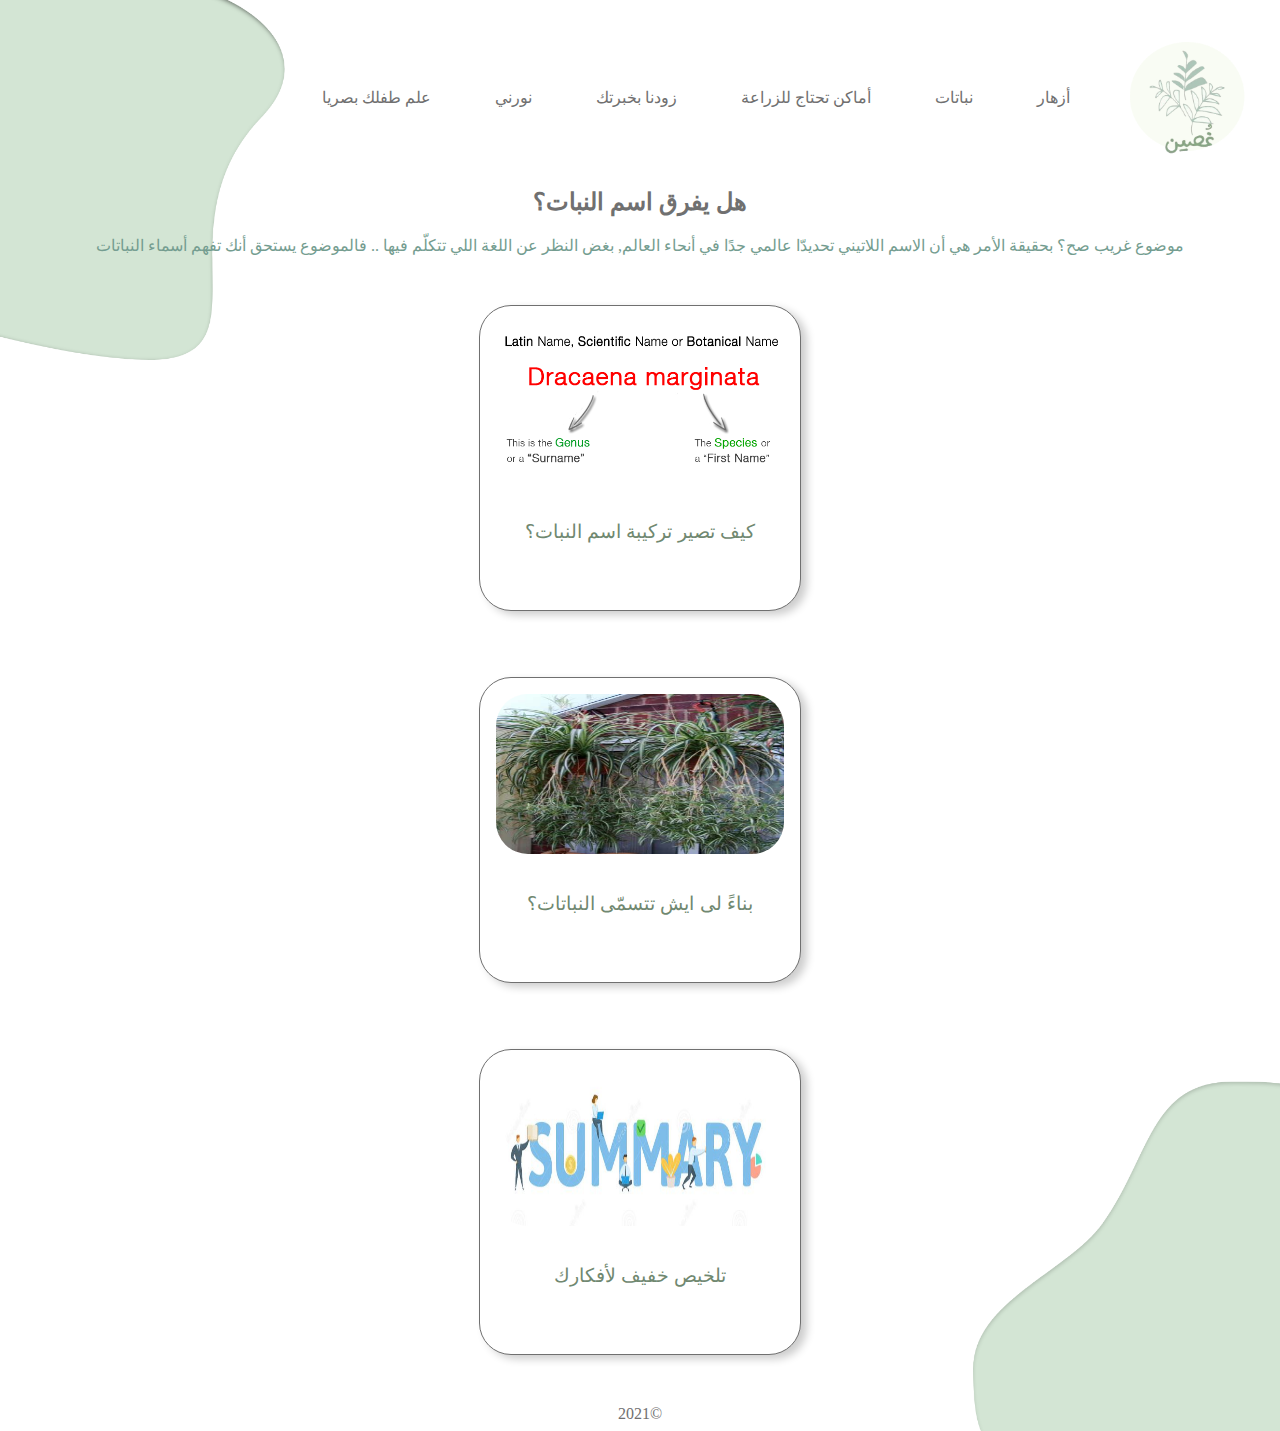
<file: name.html>
<!DOCTYPE html>

<html dir="rtl">

<head>

  <meta charset="utf-8">
  <title>تسمية النباتات</title>
  <link rel="icon" href="logo.png">
  <link rel="stylesheet" href="css/style.css">

</head>

<body>
  <a href="index.html"> <img class="logo" src="logo.png" alt="logo" width="170" hieght="170"></a>
  <nav>
    <a href="Flowers.html">أزهار</a>
    <div class="dropdown">
      <button class="dropbtn">نباتات
      </button>
      <div class="dropdown-content">
        <a href="khindex.html">نباتات خارجية</a>
        <a href="Dindex.html">نباتات داخلية</a>
        <a href="eat.html">نباتات صالحة للأكل</a>
      </div>
    </div>
    <a href="needCultivation.html">أماكن تحتاج للزراعة</a>
    <a href="addPlant.html">زودنا بخبرتك</a>
    <div class="dropdown">
      <button class="dropbtn" onclick="window.location='home.html';">نورني
      </button>
      <div class="dropdown-content">
        <a href="distroy.html">أخطاء تقتل النباتات</a>
        <a href="advantages.html">لماذا النباتات مهمة في حياتنا؟</a>
        <a href="advice.html">نصيحة عن التربة</a>
        <a href="name.html">كيف تسمي نباتاتك</a>
        <a href="clean.html">تنظيف النباتات</a>
        <a href="pests.html">مبيدات حشرية</a>
      </div>
    </div>
    <a href="child.html">علم طفلك بصريا</a>
  </nav>

  <div class="top details">
    <h2>هل يفرق اسم النبات؟</h2>
    <p>موضوع غريب صح؟ بحقيقة الأمر هي أن الاسم اللاتيني تحديدّا عالمي جدًا في أنحاء العالم, بغض النظر عن اللغة
      اللي تتكلّم فيها .. فالموضوع يستحق أنك تفهم أسماء النباتات
    </p>
  </div>

  <table>
    <tbody>
      <tr>
        <td>
          <div class="card">
            <img src="images/latin-names-genus-species.png" style="width:90%" onclick="getmodal('id01');">
            <input type="button" value="كيف تصير تركيبة اسم النبات؟" class="bold" onclick="getmodal('id01');">
            <div id="id01" class="modal">
              <span onclick="document.getElementById('id01').style.display='none'" class="close" title="Close Modal">×</span>
              <div class="modal-content animate">
                <h3 class="head-card">كيف تصير تركيبة اسم النبات؟</h3>
                <p>عشان نشرح الأنواع, خناخذ مثال بسيط .. تخيّل أنه فيه عائلة تحمل لقب سميث .. لما تشوفهم من نظرة وحدة تقدر
                  تميّز هم من أي عائلة, لكن لو بتحدّد شخص بحد ذاته لازم تعرف اسمائهم الفرديّة
                  <br> <br>
                  بالضبط ينطبق الموضوع على النباتات .. لكن الفرق أن ترتيب الأسماء للنباتات يكون " اللقب , يليه الإسم الأول "
                  مثل Dracaena هو Dracaena marginata
                </p>
              </div>
            </div>
          </div>
        </td>
      </tr>
      <tr>
        <td>
          <div class="card">
            <img src="images/Spider-Plant-Vittatum-Large.jpg" style="width:90%" onclick="getmodal('id02');">
            <input type="button" value="بناءً لى ايش تتسمّى النباتات؟" class="bold" onclick="getmodal('id02');">
            <div id="id02" class="modal">
              <span onclick="document.getElementById('id02').style.display='none'" class="close" title="Close Modal">×</span>
              <div class="modal-content animate">
                <h3 class="head-card">بناءً على ايش تتسمّى النباتات؟</h3>
                <p>بعد عادةً ما يتم إنشاء الإسم الشائع ثقافيًا .. يعني عادةً ما يتم تجريد اللغة اللاتينيّة و يترك لك
                  اسم يصف مظهر النباتات بطريقة ما أو شيء يسوّيه, و أحيان يبقى الإسم اللاتيني لكن بشكل مكثّف أو أبسط
                  <br>
                  غالبًا ما يتم تدوين الإسم في العرف و التاريخ و اللي يخلّي إكتشاف النباتات ذات الإسم الشائع ممتع و واجد بعد
                  .. زي مثلًا يُعرف chlorophytum باسم نبات العنكبوت أو النبات الأم السيئ و سُمّيت كذا لأن نموّها يشبه نمو العنكبوت
                  لكنها تُعرف في المكسيك بإسم النبات الأم السيئ بسبب الطريقة اللي ترمي فيها أطفالها بعيد عنها
                </p>
              </div>
            </div>
          </div>
        </td>
      </tr>

      <tr>
        <td>
          <div class="card">
            <img src="images/summary.jpeg" style="width:90%" onclick="getmodal('id03');">
            <input type="button" value="تلخيص خفيف لأفكارك" class="bold" onclick="getmodal('id03');">
            <div id="id03" class="modal">
              <span onclick="document.getElementById('id03').style.display='none'" class="close" title="Close Modal">×</span>
              <div class="modal-content animate">
                <h3 class="head-card">تلخيص خفيف لأفكارك</h3>
                <p>بالنهاية عشان نرتب أفكارك بعد كل اللي تكلّمنا عنه .. راح نلخّص كل شيء بنقاط مع مثال</p>

                <p>- العائلة : هي مجموعة كبيرة من أجناس النباتات اللي تتشابه مع بعضها البعض
                  <br>
                  مثال .. Dracaena و chlorophytum من عائلة Asparagaceae
                </p>
                <p>- جنس : لالنباتات المماثلة اللي ترتبط إرتباط وثيق تُعطى جنسًا
                  <br>
                  مثال .. the dragon tree و lucky bamboo جنس من نوع Dracaena
                </p>
                <p>- الأنواع : ضمن مجموعة الجنس, يُعرف كل نبات مختلف بإسم الأنواع
                  <br>
                  مثال .. the dragon tree هي نوع من أنواع Dracaena
                </p>
                <p>- التنوع : الأنواع المتشابهة جدًا لها أنواع مختلفة
                  <br>
                  مثال .. the dragon tree ثلاثيّة الألوان , هي مجموعة متنوّعة من شجرة التنين القياسيّة
                </p>
                <p>- الإسم اللاتيني : الإسم العلمي أو النباتي الرسمي للنبات
                  <br>
                  مثال .. Dracaena marginata هو الإسم اللاتيني the dragon tree
                </p>
                <p>- الإسم الشائع : الإسم المعتاد أو الشائع اللي يستخدمه النبات في ثقافتك
                  <br>
                  مثال .. the dragon tree هو الإسم الشائع لـDracaena marginata
                </p>

              </div>
            </div>
          </div>
        </td>
      </tr>
    </tbody>
  </table>
  </div>
  <script src="js/index.js"></script>
  <footer>&copy;2021</footer>
</body>

</html>
</file>
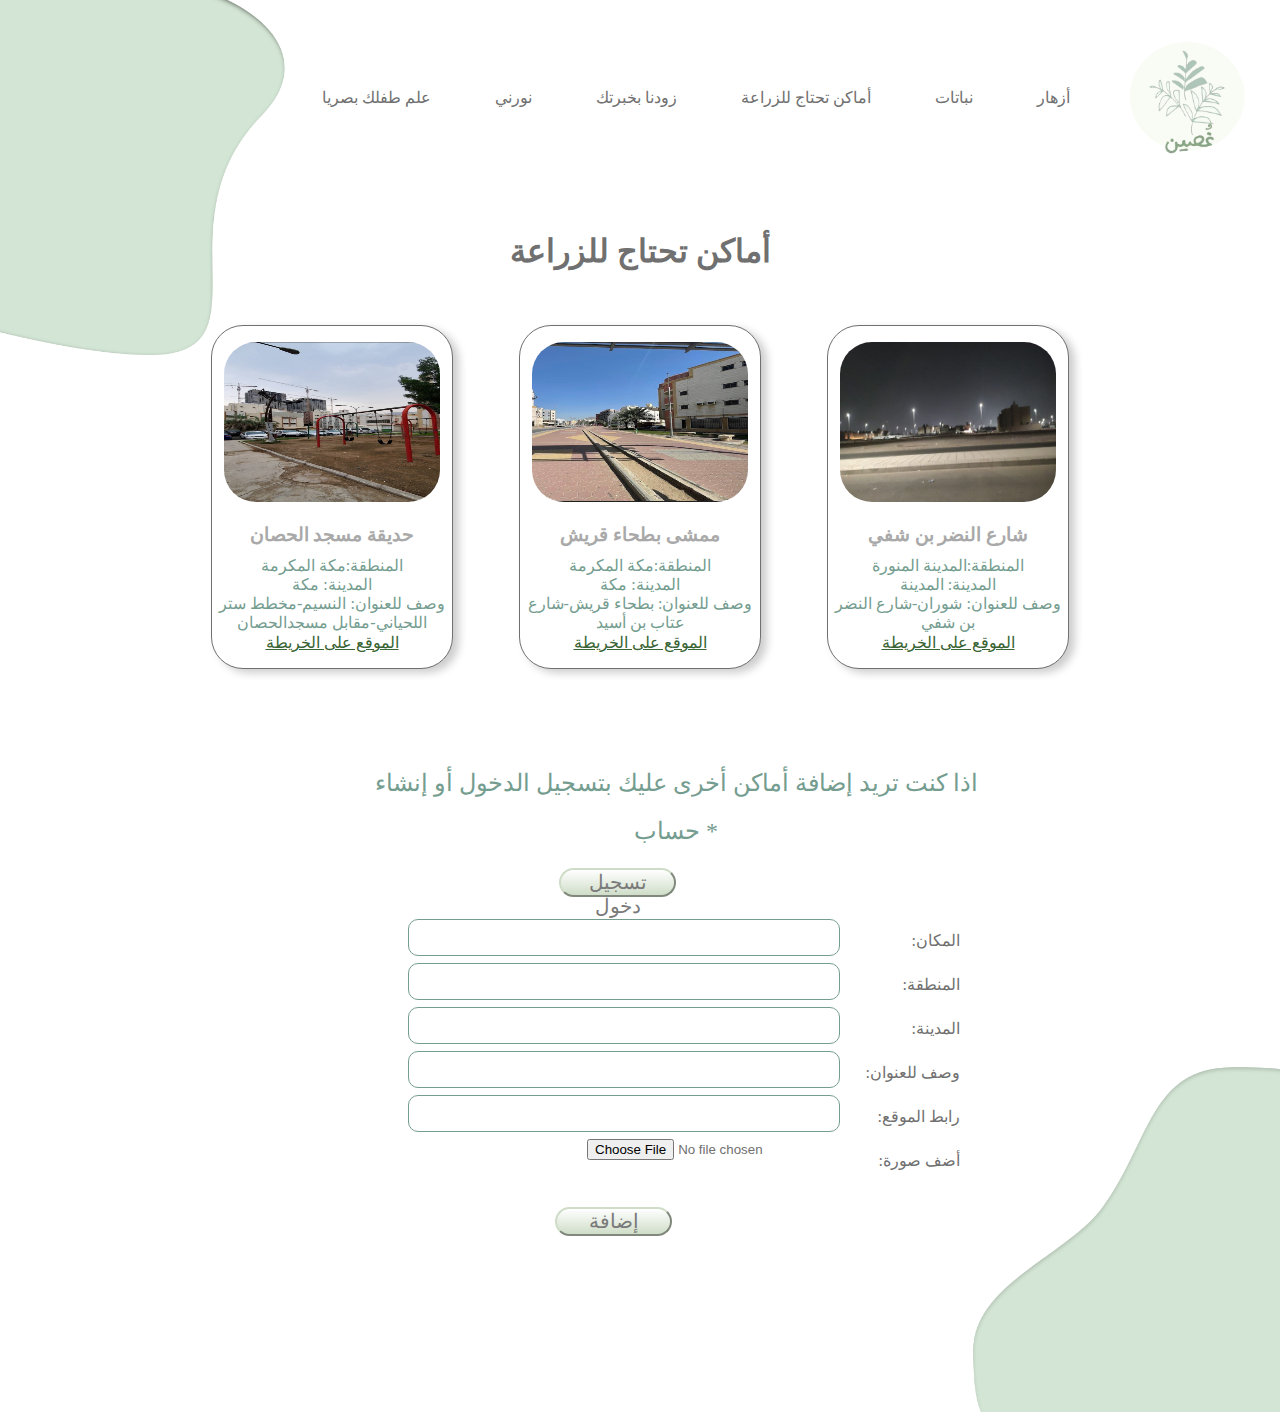
<file: needCultivation.html>
<head>
  <meta charset="utf-8">
  <title>أماكن تحتاج للزراعة</title>
  <link rel="icon" href="logo.png">
  <link rel="stylesheet" href="/css/style.css" />
  <script src="/js/index.js"></script>
</head>

<body>
  <a href="index.html"> <img class="logo" src="logo.png" alt="logo" width="170" hieght="170"></a>
  <nav>
    <a href="Flowers.html">أزهار</a>
    <div class="dropdown">
      <button class="dropbtn">نباتات
      </button>
      <div class="dropdown-content">
        <a href="khindex.html">نباتات خارجية</a>
        <a href="Dindex.html">نباتات داخلية</a>
        <a href="eat.html">نباتات صالحة للأكل</a>
      </div>
    </div>
    <a href="needCultivation.html">أماكن تحتاج للزراعة</a>
    <a href="addPlant.html">زودنا بخبرتك</a>
    <div class="dropdown">
      <button class="dropbtn" onclick="window.location='home.html';">نورني
      </button>
      <div class="dropdown-content">
        <a href="distroy.html">أخطاء تقتل النباتات</a>
        <a href="advantages.html">لماذا النباتات مهمة في حياتنا؟</a>
        <a href="advice.html">نصيحة عن التربة</a>
        <a href="name.html">كيف تسمي نباتاتك</a>
        <a href="clean.html">تنظيف النباتات</a>
        <a href="pests.html">مبيدات حشرية</a>
      </div>
    </div>
    <a href="child.html">علم طفلك بصريا</a>
  </nav>

  <h1 class="heading">أماكن تحتاج للزراعة</h1>
  <table>
    <tr>
      <td>
        <div class="home card">
          <img src="images/first.jpg" alt="The area that needs cultivation" width="90%">
          <h3> حديقة مسجد الحصان</h3>
          <p> المنطقة:مكة المكرمة<br>
            المدينة: مكة<br>
            وصف للعنوان: النسيم-مخطط ستر اللحياني-مقابل مسجدالحصان<br>
            <a href="https://goo.gl/maps/ze3SLGMGRcwGJghVA" target="_blank">الموقع على الخريطة</a>
          </p>
        </div>
      </td>
      <td>
        <div class="home card">
          <img src="images/second.jpg" alt="The area that needs cultivation" width="90%">
          <h3> ممشى بطحاء قريش</h3>
          <p> المنطقة:مكة المكرمة<br>
            المدينة: مكة<br>
            وصف للعنوان: بطحاء قريش-شارع عتاب بن أسيد<br>
            <a href="https://goo.gl/maps/yVvpiLckrNXZnuJb8" target="_blank">الموقع على الخريطة</a>
          </p>
        </div>
      </td>
      <td>
        <div class="home card">
          <img src="images/third.jpg" alt="The area that needs cultivation" width="90%">
          <h3> شارع النضر بن شفي</h3>
          <p>المنطقة:المدينة المنورة<br>
            المدينة: المدينة<br>
            وصف للعنوان: شوران-شارع النضر بن شفي<br>
            <a href="https://goo.gl/maps/AEFiPFDevy4iB4CMA" target="_blank">الموقع على الخريطة</a>
          </p>
        </div>
      </td>
    </tr>
  </table>
  
  <form class="bottom forms" action="#" method="post">
    <p class="text">اذا كنت تريد إضافة أماكن أخرى عليك بتسجيل الدخول أو إنشاء حساب *</p>

    <div class="log">
      <button type="button" name="button" class="Button" onclick="document.getElementById('id01').style.display='block'">تسجيل دخول</button><br>
    </div>
    <div class="row">
      <div class="col-1">
        <label for="place">:المكان</label>
      </div>
      <div class="col-2">
        <input type="text" name="place" id="place">
      </div>
    </div>
    <div class="row">
      <div class="col-1">
        <label for="region">:المنطقة</label>
      </div>
      <div class="col-2">
        <input type="text" name="region" id="region">
      </div>
    </div>
    <div class="row">
      <div class="col-1">
        <label for="city">:المدينة</label>
      </div>
      <div class="col-2">
        <input type="text" name="city" id="city">
      </div>
    </div>
    <div class="row">
      <div class="col-1">
        <label for="description">:وصف للعنوان</label>
      </div>
      <div class="col-2">
        <input type="text" name="description" id="description">
      </div>
    </div>
    <div class="row">
      <div class="col-1">
        <label for="map">:رابط الموقع</label>
      </div>
      <div class="col-2">
        <input type="text" name="map" id="map">
      </div>
    </div>
    <div class="row">
      <div class="col-1">
        <label for="picture">:أضف صورة</label>
      </div>
      <div class="col-2">
        <input type="file" name="picture" value="أضف" id="picture">
      </div>
    </div>
    <input type="submit" name="adding_submit" value="إضافة" class="Button">

  </form>
  <div id="id01" class="modal">
    <span onclick="document.getElementById('id01').style.display='none'" class="close" title="Close Modal">&times;</span>

    <div class="modal-content animate">
      <form class="" action="index.html" method="post">
        <fieldset>
          <legend>تسجيل الدخول</legend>
          <label for="email">البريد الالكتروني</label><br>
          <input type="email" name="email" id="email" required autofocus autocomplete placeholder="yourname@example.com"><br>
          <label for="psw">كلمة المرور</label><br>
          <input type="password" name="password" id="psw" required><br>
          <a href="#" onclick="login()">لا تملك حساب؟ انشاء حساب</a><br>
          <label>
            <input type="checkbox" checked="checked" name="remember"> تذكرني
          </label><br>
          <input class="Button" type="submit" name="signin_submit" value="دخول">
        </fieldset>
      </form>
    </div>
  </div>

  <div id="id02" class="modal">
    <span onclick="document.getElementById('id02').style.display='none'" class="close" title="Close Modal">&times;</span>

    <div class="modal-content">
      <form class="singnin" action="#" method="post">
        <fieldset>
          <legend>إنشاء حساب</legend>
          <label for="email">البريد الالكتروني</label><br>
          <input type="email" name="email" id="email1" required autofocus autocomplete placeholder="yourname@example.com"><br>
          <label for="psw">كلمة المرور</label><br>
          <input type="password" name="psw" id="psw1" required onkeyup='checkpass();'><br>
          <label for="psw_repeaat">أعد كلمة المرور</label><br>
          <input type="password" name="psw_repeaat" id="psw_repeaat1" required onkeyup='checkpass();'><br>
          <span id="msg"></span><br>
          <label>
            <input type="checkbox" checked="checked" name="remember"> تذكرني
          </label><br>
          <input class="Button" type="submit" name="signin_submit" value="إنشاء">
        </fieldset>
      </form>
    </div>
  </div>

  <script src="/js/index.js">

  </script>
</body>

</html>
</file>
<file: css/style.css>
body {
  background-image: url(1.png);
  background-size: cover;
background-repeat:round;
  color: #707070;
}

/*for navgation bar*/
nav a {
  float: right;
  padding: 5em 2em 0;
  color: #707070;
  font-size: 1em;
  text-align: center;
  text-decoration: none;
}

.dropdown, .logo {
  float: right;
}

/* Dropdown*/
.dropdown .dropbtn {
  border: none;
  outline: none;
  font-size: 1em;
  color: #707070;
  padding: 5em 2em 0;
  background-color: inherit;
}

a {
  color: #749d90;
}

a:hover, .dropdown:hover .dropbtn {
  color: #618c75;
  text-decoration: underline;
}

/* Dropdown content*/
.dropdown-content {
  display: none;
  position: absolute;
  background-color: #f9f9f9;
  min-width: 10em;
  box-shadow: 0px 8px 16px 0px rgba(0, 0, 0, 0.4);
}

.dropdown-content a {
  float: none;
  color: #707070;
  padding: 1em 1em;
  text-decoration: none;
  display: block;
  text-align: right;
}

/* Add a grey background color to dropdown and underline links on hover */
.dropdown-content a:hover {
  background-color: #DDD;
  text-decoration: underline;
}

/* Show the dropdown menu on hover */
.dropdown:hover .dropdown-content {
  display: block;
}

/*sections*/
.top {
  text-align: center;
  padding-top: 10em;
}

.bottom {
  padding-top: 30em;
  padding-bottom: 2em;
}

/*for text*/
.heading {
  text-align: center;
  padding: 7em 0 0 0;
  color: #707070;
}

.underline-heading {
  color: black;
  text-decoration: underline;
  text-decoration-color: #749d90;
}

.top-p {
  float: right;
  text-align: center;
  padding: 4em 4em 0 0;
  font-size: 1.3em;
  max-width: 55ch;
}

.top-p p{
    color: #525050bd;
}

.top.top-p {
  padding-top: 7em;
}

p{
    color: #749d90;
    text-align: center;
}

h3 {
  color: darkgrey;
  margin-bottom: -0.5em;
}


.text {
  text-align: center;
  font-size: 1.5em;
  margin-top: 1em;
  margin-bottom: -2em;
}

/*for forms*/
.bottom.forms {
  width: 50%;
  padding-top: 2em;
  padding-bottom: 10em;
  padding-left: 22em;
  line-height: 2;
}

input[type=text], input[type=email], input[type=password] {
  text-align: right;
  float: right;
  width: 90%;
  padding: 0.75em;
  border: 0.063em solid #749d90;
  border-radius: 0.75em;
  direction: rtl;
}

label {
  float: right;
}

fieldset {
  border-width: 0;
}

legend {
  text-align: center;
  font-size: 1.5em;
}

input[type=submit] {
  margin-left: 10em;
}

textarea {
  border: 0.063em solid #749d90;
  border-radius: 0.75em;
  text-align: right;
  float: right;
  font-size: 1.5em;
}

select {
  padding: 0.6em;
  border-radius: 0.2em;
  float: right;
  width: 50%;
  text-align: center;
  background-image: linear-gradient(180.0deg, #FFFFFF 0.001%, #cfddc8 99.99999999999997%);
}

.row {
  padding-right: 2em;
}

.col-1 {
  float: right;
  text-align: right;
  margin-top: 0.75em;
  width: 20%;
}

.col-2 {
  float: right;
  text-align: right;
  margin-top: 0.375em;
  width: 80%;
}


.row:after {
  content: "";
  display: table;
  clear: both;
}

/*styling images*/
.top img {
  float: left;
}

.bottom img {
  float: right;
}

/*styling all cards*/
table {
  margin: auto;
}

table td {
  margin: 2em;
  padding: 2em;
}

.card {
  clear: both;
  box-shadow: 6px 4px 8px 0px rgba(0, 0, 0, 0.2);
  max-width: 20em;
  height: 19em;
  border:0.001em solid #707070;
  border-radius: 2em;
  line-height: 0.7;
  background-color: white;
  text-align: center;
}
.card.home{
  max-width: 15em;
  height: auto;
  line-height: 1.5;
}
.card:hover {
  box-shadow:
    1px 2.7px 2.2px rgba(0, 0, 0, 0.041),
    2.5px 6.6px 5.3px rgba(0, 0, 0, 0.061),
    4.6px 12.4px 10px rgba(0, 0, 0, 0.074),
    8.3px 22.1px 17.9px rgba(0, 0, 0, 0.084),
    15.5px 41.4px 33.4px rgba(0, 0, 0, 0.093),
    37px 99px 80px rgba(0, 0, 0, 0.1);
  cursor: pointer;
}

.card img, .card video {
  margin: 1em 0 0 0;
  height: 10em;
  border-radius: 2em;
}
.card video{
    margin: 1em 0 0 0;
}
.card p{
  line-height: 1.2;
}
.card .bold {
  background: none;
  border: none;
  padding: 2em 1em 0 1em;
  font-size: 1.2em;
  font-family: 'Tajawal', sans-serif;
  color: #708870;
}

.card .bold:hover {
  color: #adc2a9;
  cursor: pointer;
  font-weight: bold;
}

.details h2 {
  text-align: center;
  color: #707070;
}

.details p {
  text-align: center;
  color: #749d90;
}

.head-card,p a {
  color: #386332;
}

.paragrapgh {
  color: #4c5751;
}

.head2 {
  color: darkgray;
}

/*modal for signin and log in*/
.modal {
  display: none;
  position: fixed;
  z-index: 1;
  left: 0;
  top: 0;
  width: 100%;
  height: 100%;
  overflow: auto;
  background-color: rgb(0, 0, 0);
  background-color: rgba(0, 0, 0, 0.4);
  padding-top: 60px;
}

/*modal content*/
.modal-content {
  text-align: center;
  margin: 5% auto 15% auto;
  width: 30%;
  border-radius: 2em;
  border-color: #749d90;
  line-height: 3;
  background-color: #ffffff;
  padding: 1em 2em;
}

/* The Close Button for modal */
.close {
  position: absolute;
  right: 0;
  top: 0;
  color: #000;
  font-size: 35px;
  font-weight: bold;
}

.close:hover,
.close:focus {
  color: red;
  cursor: pointer;
}

/* Add Zoom Animation */
.animate {
  -webkit-animation: animatezoom 0.6s;
  animation: animatezoom 0.6s
}

@-webkit-keyframes animatezoom {
  from {
    -webkit-transform: scale(0)
  }

  to {
    -webkit-transform: scale(1)
  }
}

@keyframes animatezoom {
  from {
    transform: scale(0)
  }

  to {
    transform: scale(1)
  }
}


#msg {
  line-height: 1;
  font-size: 0.75em;
  float: right;
  color: red;
}


/*buttons*/
.Button {
  width: 6em;
  height: 1.5em;
  font-family: monospace;
  font-size: 1.5em;
  text-align: center;
  color: rgb(122, 122, 122);
  border-color: #cfddc8;
  background-image: linear-gradient(180.0deg, #FFFFFF 0.001%, #cfddc8 99.99999999999997%);
  cursor: pointer;
  margin-top: 1.5em;
  margin-left: 1.6em;
  border-radius: 1em;
}

.log {
  margin-top: 2em;
  margin-left: 10.5em;
  margin-bottom: 1em;
}

/*for footer*/
footer {
  text-align: center;
  color: #707070;
  padding-top: 1em;
}
</file>
<file: css/Dstyle.css>
gallery-grid {
  display: grid;
  grid-template-columns: repeat(auto-fit, minmax(400, 1fr));
  grid-gap: 3.5rem;
  justify-items: center;
  margin: 0;
  padding: 0;
}


/* The Picture Frame */
.gallery-frame {
  padding: .5rem;
  font-size: 1.2rem;
  text-align: center;
  color: #d9d9d9;

}

/* The Images */
.gallery-img {
  max-width: 20%;;
  height: 12.5em;
  object-fit: cover;
  transition: opacity 0.25s ease-in-out;
  margin: .5000em;
  padding: 10px 10px 10px 10px;
  cursor: pointer;
  border: 1px solid  #f1efea;
  border-radius: 2em;
  border-color: #f1efea;
  border-width: 10px;
}

.gallery-img:hover{
  -ms-transform: scale(1); /* IE 9 */
  -webkit-transform: scale(1); /* Safari 3-8 */
  transform: scale(1.3);

}
</file>
